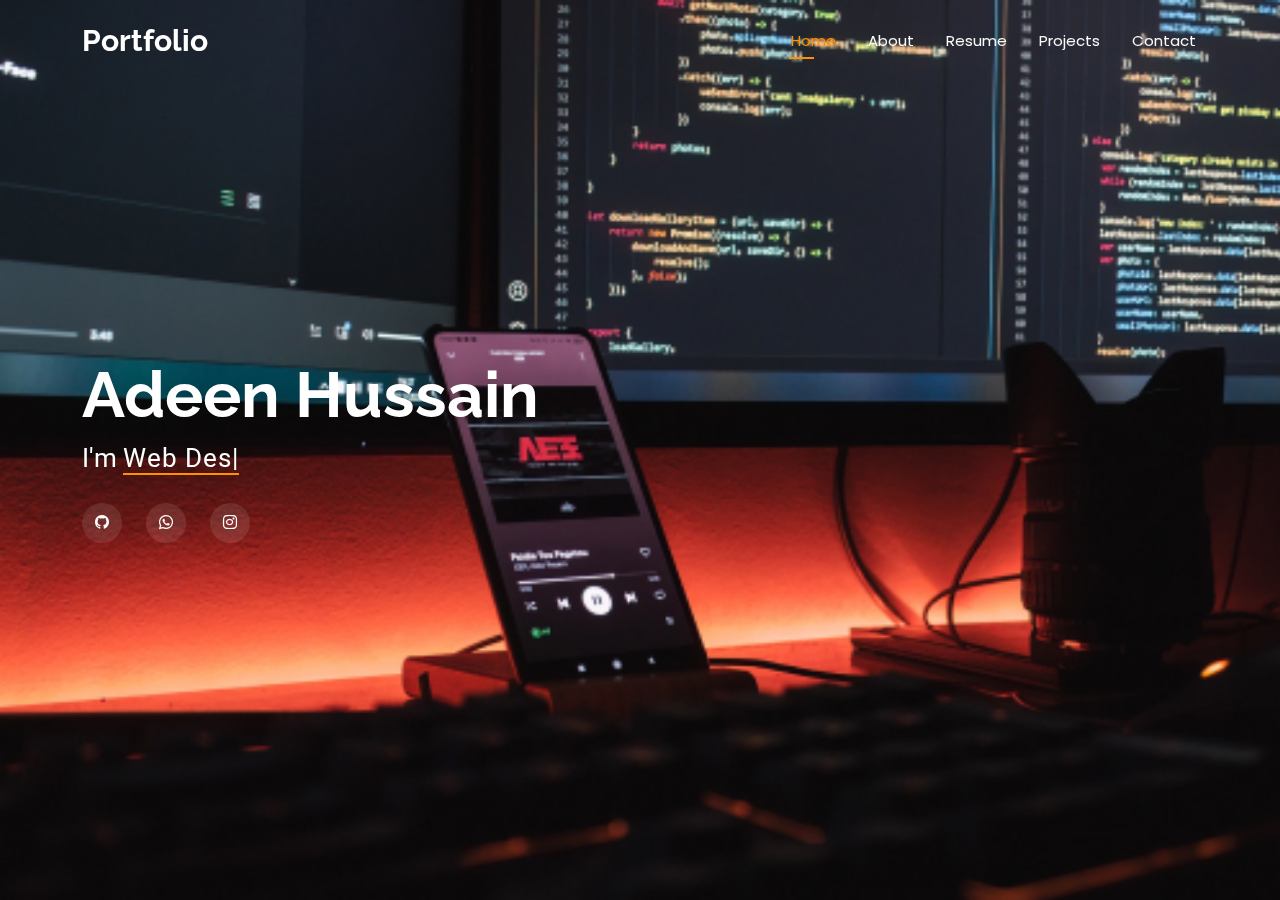
<file: index.html>
<!DOCTYPE html>
<html lang="en">

<head>
  <meta charset="utf-8">
  <meta content="width=device-width, initial-scale=1.0" name="viewport">
  <title>Adeen Hussain</title>
  <meta name="description" content="">
  <meta name="keywords" content="">

  <!-- Favicons -->
  <link href="assets/img/AT.png" rel="icon">
  <link href="assets/img/apple-touch-icon.png" rel="apple-touch-icon">

  <!-- Fonts -->
  <link href="https://fonts.googleapis.com" rel="preconnect">
  <link href="https://fonts.gstatic.com" rel="preconnect" crossorigin>
  <link href="https://fonts.googleapis.com/css2?family=Roboto:ital,wght@0,100;0,300;0,400;0,500;0,700;0,900;1,100;1,300;1,400;1,500;1,700;1,900&family=Poppins:ital,wght@0,100;0,200;0,300;0,400;0,500;0,600;0,700;0,800;0,900;1,100;1,200;1,300;1,400;1,500;1,600;1,700;1,800;1,900&family=Raleway:ital,wght@0,100;0,200;0,300;0,400;0,500;0,600;0,700;0,800;0,900;1,100;1,200;1,300;1,400;1,500;1,600;1,700;1,800;1,900&display=swap" rel="stylesheet">

  <!-- Vendor CSS Files -->
  <link href="assets/vendor/bootstrap/css/bootstrap.min.css" rel="stylesheet">
  <link href="assets/vendor/bootstrap-icons/bootstrap-icons.css" rel="stylesheet">
  <link href="assets/vendor/aos/aos.css" rel="stylesheet">
  <link href="assets/vendor/swiper/swiper-bundle.min.css" rel="stylesheet">
  <link href="assets/vendor/glightbox/css/glightbox.min.css" rel="stylesheet">

  <!-- Main CSS File -->
  <link href="assets/css/main.css" rel="stylesheet">

  <!-- =======================================================
  * Template Name: Personal
  * Template URL: https://bootstrapmade.com/personal-free-resume-bootstrap-template/
  * Updated: Nov 04 2024 with Bootstrap v5.3.3
  * Author: BootstrapMade.com
  * License: https://bootstrapmade.com/license/
  ======================================================== -->
</head>

<body class="index-page">

  <header id="header" class="header d-flex align-items-center fixed-top">
    <div class="container-fluid container-xl position-relative d-flex align-items-center justify-content-between">

      <a href="index.html" class="logo d-flex align-items-center">
        <!-- Uncomment the line below if you also wish to use an image logo -->
        <!-- <img src="assets/img/logo.png" alt=""> -->
        <h1 class="sitename">Portfolio</h1>
      </a>

      <nav id="navmenu" class="navmenu">
        <ul>
          <li><a href="index.html" class="active">Home</a></li>
          <li><a href="about.html">About</a></li>
          <li><a href="resume.html">Resume</a></li>
          <li><a href="portfolio.html">Projects</a></li>
          <li><a href="contact.html">Contact</a></li>
        </ul>
        <i class="mobile-nav-toggle d-xl-none bi bi-list"></i>
      </nav>

    </div>
  </header>

  <main class="main">

    <!-- Hero Section -->
    <section id="hero" class="hero section dark-background">

      <img src="assets/img/bg.jpg" alt="" data-aos="fade-in" style="background-size: cover;">

      <div class="container" data-aos="zoom-out" data-aos-delay="100">
        <h2>Adeen Hussain</h2>
        <p>I'm <span class="typed" data-typed-items="Web Designer, Wordpress Developer, UI/UX Designer">Web Developer</span><span class="typed-cursor typed-cursor--blink"></span></p>
        <div class="social-links">
          <a href="https://github.com/adeen-hussain/"><i class="bi bi-github"></i></a>
          <a href="https://wa.me/03032203142"><i class="bi bi-whatsapp"></i></a>
          <a href="https://www.instagram.com/adeen_hussain_31?igsh=NGExdXc2NGw4MjFj"><i class="bi bi-instagram"></i></a>
        </div>
      </div>

    </section><!-- /Hero Section -->

  </main>

  <!-- <footer id="footer" class="footer dark-background">
    <div class="container">
      <h3 class="sitename">Personal</h3>
      <p>Et aut eum quis fuga eos sunt ipsa nihil. Labore corporis magni eligendi fuga maxime saepe commodi placeat.</p>
      <div class="social-links d-flex justify-content-center">
        <a href=""><i class="bi bi-twitter-x"></i></a>
        <a href=""><i class="bi bi-facebook"></i></a>
        <a href=""><i class="bi bi-instagram"></i></a>
        <a href=""><i class="bi bi-skype"></i></a>
        <a href=""><i class="bi bi-linkedin"></i></a>
      </div>
      <div class="container">
        <div class="copyright">
          <span>Copyright</span> <strong class="px-1 sitename">Personal</strong> <span>All Rights Reserved</span>
        </div>
        <div class="credits">
           All the links in the footer should remain intact. 
          Designed by <a href="https://bootstrapmade.com/">BootstrapMade</a>
        </div>
      </div>
    </div>
  </footer> -->

  <!-- Scroll Top -->
  <a href="#" id="scroll-top" class="scroll-top d-flex align-items-center justify-content-center"><i class="bi bi-arrow-up-short"></i></a>

  <!-- Preloader -->
  <div id="preloader"></div>

  <!-- Vendor JS Files -->
  <script src="assets/vendor/bootstrap/js/bootstrap.bundle.min.js"></script>
  <script src="assets/vendor/php-email-form/validate.js"></script>
  <script src="assets/vendor/aos/aos.js"></script>
  <script src="assets/vendor/typed.js/typed.umd.js"></script>
  <script src="assets/vendor/purecounter/purecounter_vanilla.js"></script>
  <script src="assets/vendor/waypoints/noframework.waypoints.js"></script>
  <script src="assets/vendor/swiper/swiper-bundle.min.js"></script>
  <script src="assets/vendor/glightbox/js/glightbox.min.js"></script>
  <script src="assets/vendor/imagesloaded/imagesloaded.pkgd.min.js"></script>
  <script src="assets/vendor/isotope-layout/isotope.pkgd.min.js"></script>

  <!-- Main JS File -->
  <script src="assets/js/main.js"></script>

</body>

</html>
</file>
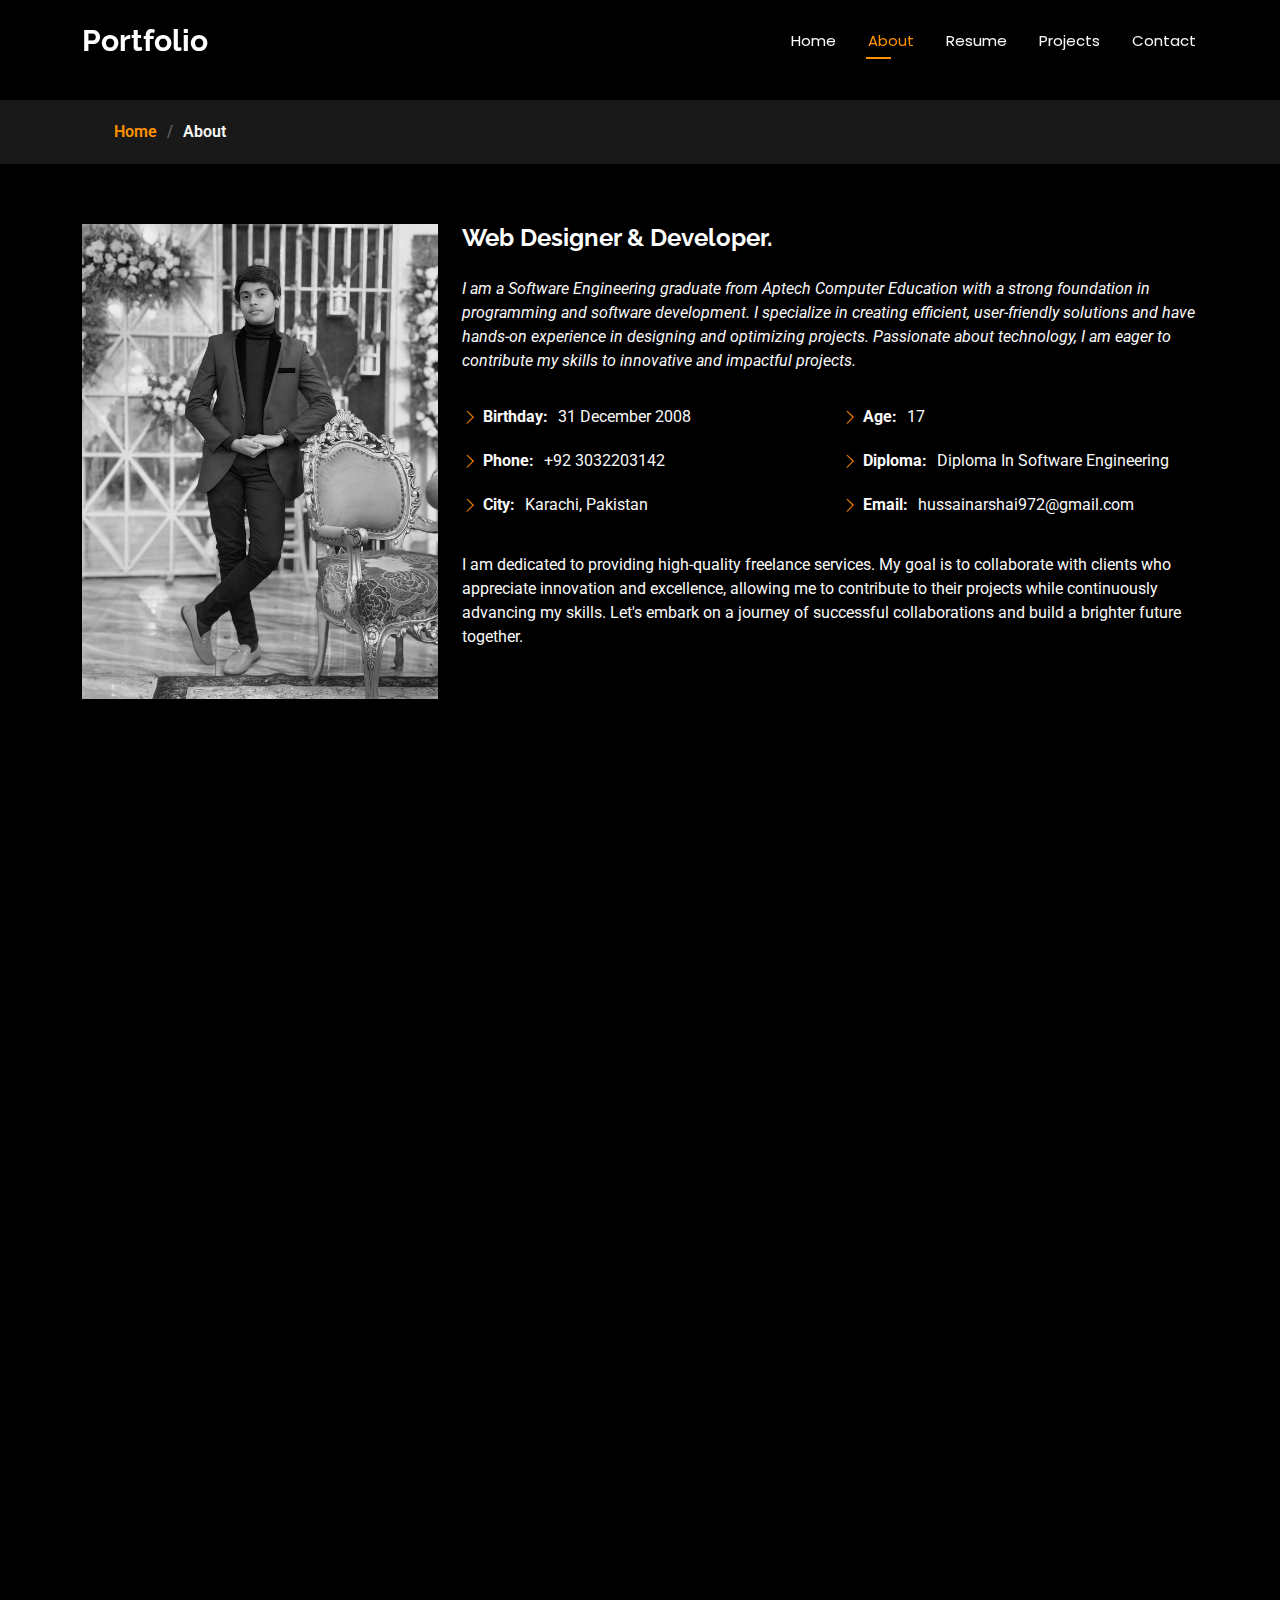
<file: about.html>
<!DOCTYPE html>
<html lang="en">

<head>
  <meta charset="utf-8">
  <meta content="width=device-width, initial-scale=1.0" name="viewport">
  <title>Adeen Hussain</title>

  <meta name="description" content="">
  <meta name="keywords" content="">

  <!-- Favicons -->
  <link href="assets/img/AT.png" rel="icon">
  <link href="assets/img/apple-touch-icon.png" rel="apple-touch-icon">

  <!-- Fonts -->
  <link href="https://fonts.googleapis.com" rel="preconnect">
  <link href="https://fonts.gstatic.com" rel="preconnect" crossorigin>
  <link href="https://fonts.googleapis.com/css2?family=Roboto:ital,wght@0,100;0,300;0,400;0,500;0,700;0,900;1,100;1,300;1,400;1,500;1,700;1,900&family=Poppins:ital,wght@0,100;0,200;0,300;0,400;0,500;0,600;0,700;0,800;0,900;1,100;1,200;1,300;1,400;1,500;1,600;1,700;1,800;1,900&family=Raleway:ital,wght@0,100;0,200;0,300;0,400;0,500;0,600;0,700;0,800;0,900;1,100;1,200;1,300;1,400;1,500;1,600;1,700;1,800;1,900&display=swap" rel="stylesheet">

  <!-- Vendor CSS Files -->
  <link href="assets/vendor/bootstrap/css/bootstrap.min.css" rel="stylesheet">
  <link href="assets/vendor/bootstrap-icons/bootstrap-icons.css" rel="stylesheet">
  <link href="assets/vendor/aos/aos.css" rel="stylesheet">
  <link href="assets/vendor/swiper/swiper-bundle.min.css" rel="stylesheet">
  <link href="assets/vendor/glightbox/css/glightbox.min.css" rel="stylesheet">

  <!-- Main CSS File -->
  <link href="assets/css/main.css" rel="stylesheet">

  <!-- =======================================================
  * Template Name: Personal
  * Template URL: https://bootstrapmade.com/personal-free-resume-bootstrap-template/
  * Updated: Nov 04 2024 with Bootstrap v5.3.3
  * Author: BootstrapMade.com
  * License: https://bootstrapmade.com/license/
  ======================================================== -->
</head>

<body class="about-page">

  <header id="header" class="header d-flex align-items-center fixed-top">
    <div class="container-fluid container-xl position-relative d-flex align-items-center justify-content-between">

      <a href="index.html" class="logo d-flex align-items-center">
        <!-- Uncomment the line below if you also wish to use an image logo -->
        <!-- <img src="assets/img/logo.png" alt=""> -->
        <h1 class="sitename">Portfolio</h1>
      </a>

      <nav id="navmenu" class="navmenu">
        <ul>
          <li><a href="index.html">Home</a></li>
          <li><a href="about.html" class="active">About</a></li>
          <li><a href="resume.html">Resume</a></li>
           
          <li><a href="portfolio.html">Projects</a></li>
          
          <li><a href="contact.html">Contact</a></li>
        </ul>
        <i class="mobile-nav-toggle d-xl-none bi bi-list"></i>
      </nav>

    </div>
  </header>

  <main class="main">

    <!-- Page Title -->
    <div class="page-title" data-aos="fade">
      <div style="height: 100px;"></div>
      <nav class="breadcrumbs">
        <div class="container">
          <ol>
            <li><a href="index.html">Home</a></li>
            <li class="current">About</li>
          </ol>
        </div>
      </nav>
    </div><!-- End Page Title -->

    <!-- About Section -->
    <section id="about" class="about section">

      <div class="container" data-aos="fade-up" data-aos-delay="100">

        <div class="row gy-4 justify-content-center">
          <div class="col-lg-4">
            <img src="1735573008410~2.jpg" class="img-fluid" alt="">
          </div>
          <div class="col-lg-8 content">
            <h2>Web Designer &amp; Developer.</h2>
            <p class="fst-italic py-3">
              I am a Software Engineering graduate from Aptech Computer Education with a strong foundation in programming and software development. I specialize in creating efficient, user-friendly solutions and have hands-on experience in designing and optimizing projects. Passionate about technology, I am eager to contribute my skills to innovative and impactful projects.
            </p>
            <div class="row">
              <div class="col-lg-6">
                <ul>
                  <li><i class="bi bi-chevron-right"></i> <strong>Birthday:</strong> <span>31 December 2008</span></li>
                  <li><i class="bi bi-chevron-right"></i> <strong>Phone:</strong> <span>+92 3032203142</span></li>
                  <li><i class="bi bi-chevron-right"></i> <strong>City:</strong> <span>Karachi, Pakistan</span></li>
                </ul>
              </div>
              <div class="col-lg-6">
                <ul>
                  <li><i class="bi bi-chevron-right"></i> <strong>Age:</strong> <span>17</span></li>
                  <li><i class="bi bi-chevron-right"></i> <strong>Diploma:</strong> <span>Diploma In Software Engineering</span></li>
                  <li><i class="bi bi-chevron-right"></i> <strong>Email:</strong> <span>hussainarshai972@gmail.com</span></li>
                </ul>
              </div>
            </div>
            <p class="py-3">
              I am dedicated to providing high-quality freelance services. My goal is to collaborate with clients who appreciate innovation and excellence, allowing me to contribute to their projects while continuously advancing my skills. Let's embark on a journey of successful collaborations and build a brighter future together.
            </p>
          </div>
        </div>

      </div>

    </section><!-- /About Section -->

    <!-- Stats Section -->
    

    <!-- Skills Section -->
    <section id="skills" class="skills section">

      <!-- Section Title -->
      <div class="container section-title" data-aos="fade-up">
        <h2>Skills</h2>
        <div><span>My</span> <span class="description-title">Skills</span></div>
      </div><!-- End Section Title -->

      <div class="container" data-aos="fade-up" data-aos-delay="100">

        <div class="row skills-content skills-animation">

          <div class="col-lg-6">

            <div class="progress">
              <span class="skill"><span>HTML</span> <i class="val">100%</i></span>
              <div class="progress-bar-wrap">
                <div class="progress-bar" role="progressbar" aria-valuenow="100" aria-valuemin="0" aria-valuemax="100"></div>
              </div>
            </div><!-- End Skills Item -->

            <div class="progress">
              <span class="skill"><span>CSS</span> <i class="val">90%</i></span>
              <div class="progress-bar-wrap">
                <div class="progress-bar" role="progressbar" aria-valuenow="90" aria-valuemin="0" aria-valuemax="100"></div>
              </div>
            </div><!-- End Skills Item -->

            <div class="progress">
              <span class="skill"><span>JavaScript</span> <i class="val">70%</i></span>
              <div class="progress-bar-wrap">
                <div class="progress-bar" role="progressbar" aria-valuenow="70" aria-valuemin="0" aria-valuemax="100"></div>
              </div>
            </div><!-- End Skills Item -->
            <div class="progress">
              <span class="skill"><span>Laravel</span> <i class="val">70%</i></span>
              <div class="progress-bar-wrap">
                <div class="progress-bar" role="progressbar" aria-valuenow="70" aria-valuemin="0" aria-valuemax="100"></div>
              </div>
            </div><!-- End Skills Item -->

          </div>

          <div class="col-lg-6">

            <div class="progress">
              <span class="skill"><span>PHP</span> <i class="val">80%</i></span>
              <div class="progress-bar-wrap">
                <div class="progress-bar" role="progressbar" aria-valuenow="80" aria-valuemin="0" aria-valuemax="100"></div>
              </div>
            </div><!-- End Skills Item -->

            <div class="progress">
              <span class="skill"><span>WordPress/CMS</span> <i class="val">90%</i></span>
              <div class="progress-bar-wrap">
                <div class="progress-bar" role="progressbar" aria-valuenow="90" aria-valuemin="0" aria-valuemax="100"></div>
              </div>
            </div><!-- End Skills Item -->
            <div class="progress">
              <span class="skill"><span>MY SQL</span> <i class="val">65%</i></span>
              <div class="progress-bar-wrap">
                <div class="progress-bar" role="progressbar" aria-valuenow="65" aria-valuemin="0" aria-valuemax="100"></div>
              </div>
            </div><!-- End Skills Item -->

            <div class="progress">
              <span class="skill"><span>Illustrator</span> <i class="val">55%</i></span>
              <div class="progress-bar-wrap">
                <div class="progress-bar" role="progressbar" aria-valuenow="55" aria-valuemin="0" aria-valuemax="100"></div>
              </div>
            </div><!-- End Skills Item -->

          </div>

        </div>

      </div>

    </section><!-- /Skills Section -->

    <!-- Interests Section -->
    <section id="interests" class="interests section">

      <!-- Section Title -->
      <div class="container section-title" data-aos="fade-up">
        <h2>Features</h2>
        <div><span>I'm</span> <span class="description-title">interested in</span></div>
      </div><!-- End Section Title -->

      <div class="container">

        <div class="row gy-4">

          <div class="col-lg-3 col-md-4" data-aos="fade-up" data-aos-delay="100">
            <div class="features-item">
              <i class="bi bi-book" style="color: #ffbb2c;"></i>
              <h3><a href="" class="stretched-link">Eagerness to learn</a></h3>
            </div>
          </div><!-- End Feature Item -->

          <div class="col-lg-3 col-md-4" data-aos="fade-up" data-aos-delay="200">
            <div class="features-item">
              <i class="bi bi-globe-americas" style="color: #5578ff;"></i>
              <h3><a href="" class="stretched-link">Exploring World</a></h3>
            </div>
          </div><!-- End Feature Item -->

          <div class="col-lg-3 col-md-4" data-aos="fade-up" data-aos-delay="300">
            <div class="features-item">
              <i class="bi bi-palette" style="color: #e80368;"></i>
              <h3><a href="" class="stretched-link">Creative</a></h3>
            </div>
          </div><!-- End Feature Item -->

          <div class="col-lg-3 col-md-4" data-aos="fade-up" data-aos-delay="400">
            <div class="features-item">
              <i class="bi bi-file-bar-graph" style="color: #e361ff;"></i>
              <h3><a href="" class="stretched-link">Working on self improvement</a></h3>
            </div>
          </div><!-- End Feature Item -->

          <div class="col-lg-3 col-md-4" data-aos="fade-up" data-aos-delay="500">
            <div class="features-item">
              <i class="bi bi-disc" style="color: #47aeff;"></i>
              <h3><a href="" class="stretched-link">Song listning</a></h3>
            </div>
          </div><!-- End Feature Item -->

          <div class="col-lg-3 col-md-4" data-aos="fade-up" data-aos-delay="600">
            <div class="features-item">
              <i class="bi bi-dribbble" style="color: #ffa76e;"></i>
              <h3><a href="" class="stretched-link">Physical Games</a></h3>
            </div>
          </div><!-- End Feature Item -->

          <div class="col-lg-3 col-md-4" data-aos="fade-up" data-aos-delay="700">
            <div class="features-item">
              <i class="bi bi-wifi" style="color: #11dbcf;"></i>
              <h3><a href="" class="stretched-link">Connect With People</a></h3>
            </div>
          </div><!-- End Feature Item -->

          <div class="col-lg-3 col-md-4" data-aos="fade-up" data-aos-delay="800">
            <div class="features-item">
              <i class="bi bi-code-slash" style="color: #4233ff;"></i>
              <h3><a href="" class="stretched-link">Coding</a></h3>
            </div>
          </div><!-- End Feature Item -->

          

        </div>

      </div>

    </section><!-- /Interests Section -->

    <!-- Testimonials Section -->
    <div style="height: 100px;"></div>

  </main>



  <!-- Scroll Top -->
  <a href="#" id="scroll-top" class="scroll-top d-flex align-items-center justify-content-center"><i class="bi bi-arrow-up-short"></i></a>

  <!-- Preloader -->
  <div id="preloader"></div>

  <!-- Vendor JS Files -->
  <script src="assets/vendor/bootstrap/js/bootstrap.bundle.min.js"></script>
  <script src="assets/vendor/php-email-form/validate.js"></script>
  <script src="assets/vendor/aos/aos.js"></script>
  <script src="assets/vendor/typed.js/typed.umd.js"></script>
  <script src="assets/vendor/purecounter/purecounter_vanilla.js"></script>
  <script src="assets/vendor/waypoints/noframework.waypoints.js"></script>
  <script src="assets/vendor/swiper/swiper-bundle.min.js"></script>
  <script src="assets/vendor/glightbox/js/glightbox.min.js"></script>
  <script src="assets/vendor/imagesloaded/imagesloaded.pkgd.min.js"></script>
  <script src="assets/vendor/isotope-layout/isotope.pkgd.min.js"></script>

  <!-- Main JS File -->
  <script src="assets/js/main.js"></script>

</body>

</html>
</file>
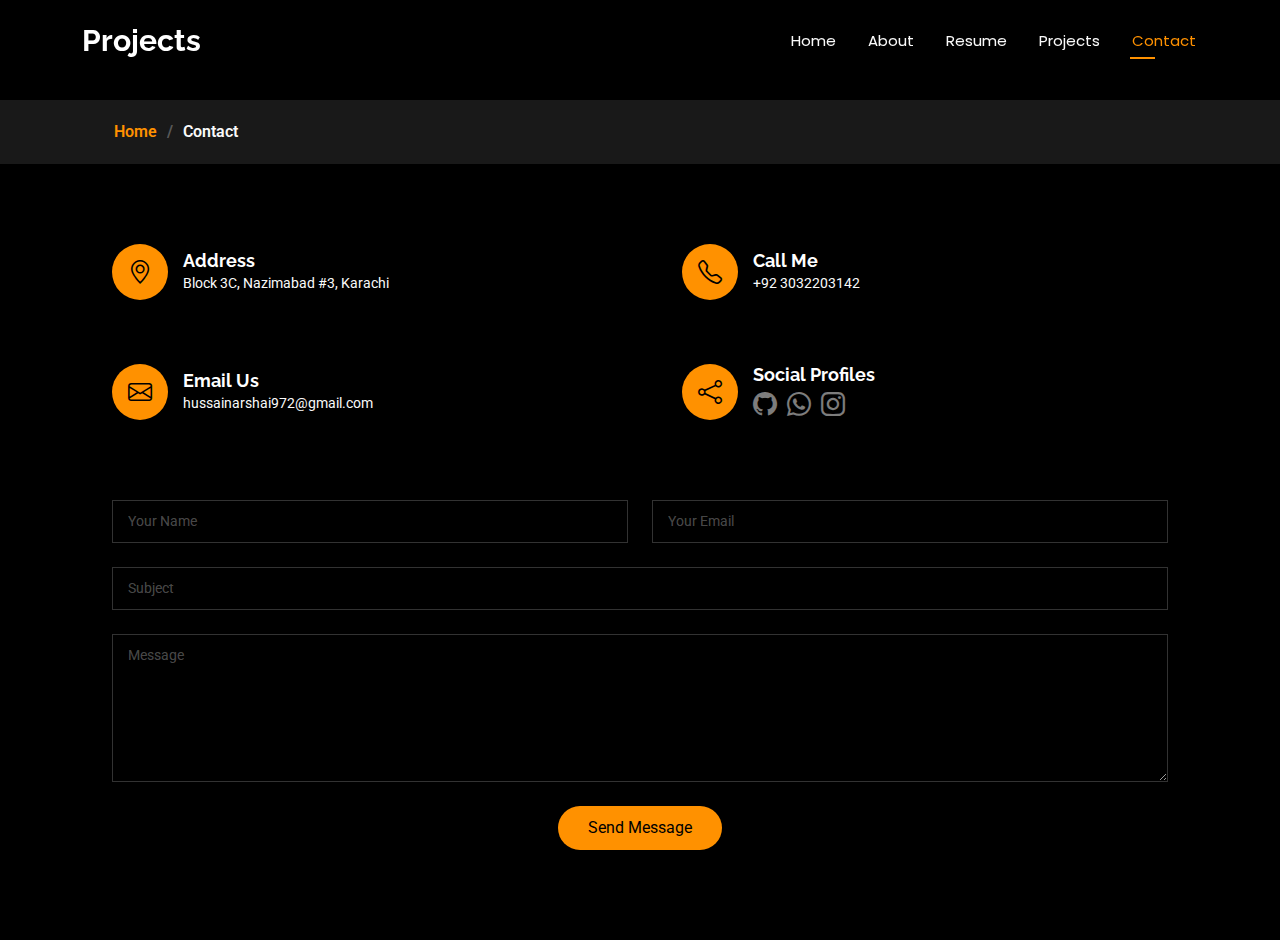
<file: contact.html>
<!DOCTYPE html>
<html lang="en">

<head>
  <meta charset="utf-8">
  <meta content="width=device-width, initial-scale=1.0" name="viewport">
  <title>Adeen Hussain</title>
  <meta name="description" content="">
  <meta name="keywords" content="">

  <!-- Favicons -->
  <link href="assets/img/AT.png" rel="icon">
  <link href="assets/img/apple-touch-icon.png" rel="apple-touch-icon">

  <!-- Fonts -->
  <link href="https://fonts.googleapis.com" rel="preconnect">
  <link href="https://fonts.gstatic.com" rel="preconnect" crossorigin>
  <link href="https://fonts.googleapis.com/css2?family=Roboto:ital,wght@0,100;0,300;0,400;0,500;0,700;0,900;1,100;1,300;1,400;1,500;1,700;1,900&family=Poppins:ital,wght@0,100;0,200;0,300;0,400;0,500;0,600;0,700;0,800;0,900;1,100;1,200;1,300;1,400;1,500;1,600;1,700;1,800;1,900&family=Raleway:ital,wght@0,100;0,200;0,300;0,400;0,500;0,600;0,700;0,800;0,900;1,100;1,200;1,300;1,400;1,500;1,600;1,700;1,800;1,900&display=swap" rel="stylesheet">

  <!-- Vendor CSS Files -->
  <link href="assets/vendor/bootstrap/css/bootstrap.min.css" rel="stylesheet">
  <link href="assets/vendor/bootstrap-icons/bootstrap-icons.css" rel="stylesheet">
  <link href="assets/vendor/aos/aos.css" rel="stylesheet">
  <link href="assets/vendor/swiper/swiper-bundle.min.css" rel="stylesheet">
  <link href="assets/vendor/glightbox/css/glightbox.min.css" rel="stylesheet">

  <!-- Main CSS File -->
  <link href="assets/css/main.css" rel="stylesheet">

  <!-- =======================================================
  * Template Name: Projects
  * Template URL: https://bootstrapmade.com/personal-free-resume-bootstrap-template/
  * Updated: Nov 04 2024 with Bootstrap v5.3.3
  * Author: BootstrapMade.com
  * License: https://bootstrapmade.com/license/
  ======================================================== -->
</head>

<body class="contact-page">

  <header id="header" class="header d-flex align-items-center fixed-top">
    <div class="container-fluid container-xl position-relative d-flex align-items-center justify-content-between">

      <a href="index.html" class="logo d-flex align-items-center">
        <!-- Uncomment the line below if you also wish to use an image logo -->
        <!-- <img src="assets/img/logo.png" alt=""> -->
        <h1 class="sitename">Projects</h1>
      </a>

      <nav id="navmenu" class="navmenu">
        <ul>
          <li><a href="index.html">Home</a></li>
          <li><a href="about.html">About</a></li>
          <li><a href="resume.html">Resume</a></li>
           
          <li><a href="portfolio.html">Projects</a></li>
         
          </li>
          <li><a href="contact.html" class="active">Contact</a></li>
        </ul>
        <i class="mobile-nav-toggle d-xl-none bi bi-list"></i>
      </nav>

    </div>
  </header>

  <main class="main">

    <!-- Page Title -->
    <div class="page-title" data-aos="fade">
      <div style="height: 100px;"></div>
      <nav class="breadcrumbs">
        <div class="container">
          <ol>
            <li><a href="index.html">Home</a></li>
            <li class="current">Contact</li>
          </ol>
        </div>
      </nav>
    </div><!-- End Page Title -->

    <!-- Contact Section -->
    <section id="contact" class="contact section">

      <div class="container" data-aos="fade-up" data-aos-delay="100">

        <div class="row gy-4">

          <div class="col-md-6">
            <div class="info-item d-flex align-items-center" data-aos="fade-up" data-aos-delay="200">
              <i class="icon bi bi-geo-alt flex-shrink-0"></i>
              <div>
                <h3>Address</h3>
                <p>Block 3C, Nazimabad #3, Karachi</p>
              </div>
            </div>
          </div><!-- End Info Item -->

          <div class="col-md-6">
            <div class="info-item d-flex align-items-center" data-aos="fade-up" data-aos-delay="300">
              <i class="icon bi bi-telephone flex-shrink-0"></i>
              <div>
                <h3>Call Me</h3>
                <p>+92 3032203142</p>
              </div>
            </div>
          </div><!-- End Info Item -->

          <div class="col-md-6">
            <div class="info-item d-flex align-items-center" data-aos="fade-up" data-aos-delay="400">
              <i class="icon bi bi-envelope flex-shrink-0"></i>
              <div>
                <h3>Email Us</h3>
                <p>hussainarshai972@gmail.com</p>
              </div>
            </div>
          </div><!-- End Info Item -->

          <div class="col-md-6">
            <div class="info-item d-flex align-items-center" data-aos="fade-up" data-aos-delay="500">
              <i class="icon bi bi-share flex-shrink-0"></i>
              <div>
                <h3>Social Profiles</h3>
                <div class="social-links">
                  <a href="https://github.com/adeen-hussain/"><i class="bi bi-github"></i></a>
                  <a href="https://wa.me/03032203142"><i class="bi bi-whatsapp"></i></a>
                  <a href="https://www.instagram.com/adeen_hussain_31?igsh=NGExdXc2NGw4MjFj"><i class="bi bi-instagram"></i></a>
                </div>
              </div>
            </div>
          </div><!-- End Info Item -->

        </div>

        <form action="forms/contact.php" method="post" class="php-email-form" data-aos="fade-up" data-aos-delay="600">
          <div class="row gy-4">

            <div class="col-md-6">
              <input type="text" name="name" class="form-control" placeholder="Your Name" required="">
            </div>

            <div class="col-md-6 ">
              <input type="email" class="form-control" name="email" placeholder="Your Email" required="">
            </div>

            <div class="col-md-12">
              <input type="text" class="form-control" name="subject" placeholder="Subject" required="">
            </div>

            <div class="col-md-12">
              <textarea class="form-control" name="message" rows="6" placeholder="Message" required=""></textarea>
            </div>

            <div class="col-md-12 text-center">
              <div class="loading">Loading</div>
              <div class="error-message"></div>
              <div class="sent-message">Your message has been sent. Thank you!</div>

              <button type="submit">Send Message</button>
            </div>

          </div>
        </form><!-- End Contact Form -->

      </div>

    </section><!-- /Contact Section -->

  </main>

  

  <!-- Scroll Top -->
  <a href="#" id="scroll-top" class="scroll-top d-flex align-items-center justify-content-center"><i class="bi bi-arrow-up-short"></i></a>

  <!-- Preloader -->
  <div id="preloader"></div>

  <!-- Vendor JS Files -->
  <script src="assets/vendor/bootstrap/js/bootstrap.bundle.min.js"></script>
  <script src="assets/vendor/php-email-form/validate.js"></script>
  <script src="assets/vendor/aos/aos.js"></script>
  <script src="assets/vendor/typed.js/typed.umd.js"></script>
  <script src="assets/vendor/purecounter/purecounter_vanilla.js"></script>
  <script src="assets/vendor/waypoints/noframework.waypoints.js"></script>
  <script src="assets/vendor/swiper/swiper-bundle.min.js"></script>
  <script src="assets/vendor/glightbox/js/glightbox.min.js"></script>
  <script src="assets/vendor/imagesloaded/imagesloaded.pkgd.min.js"></script>
  <script src="assets/vendor/isotope-layout/isotope.pkgd.min.js"></script>

  <!-- Main JS File -->
  <script src="assets/js/main.js"></script>

</body>

</html>
</file>
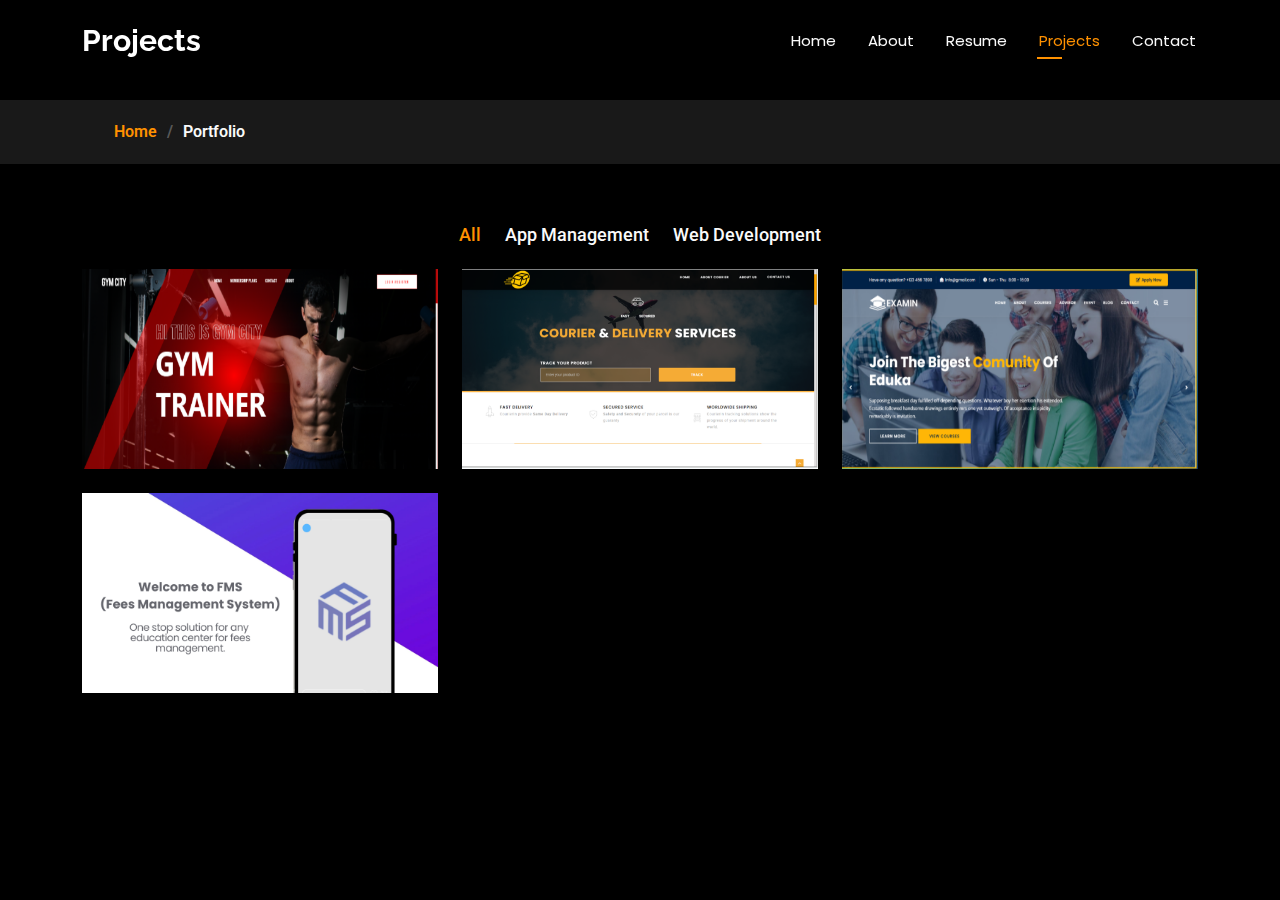
<file: portfolio.html>
<!DOCTYPE html>
<html lang="en">

<head>
  <meta charset="utf-8">
  <meta content="width=device-width, initial-scale=1.0" name="viewport">
  <title>Adeen Hussain</title>

  <meta name="description" content="">
  <meta name="keywords" content="">

  <!-- Favicons -->
  <link href="assets/img/AT.png" rel="icon">
  <link href="assets/img/apple-touch-icon.png" rel="apple-touch-icon">

  <!-- Fonts -->
  <link href="https://fonts.googleapis.com" rel="preconnect">
  <link href="https://fonts.gstatic.com" rel="preconnect" crossorigin>
  <link href="https://fonts.googleapis.com/css2?family=Roboto:ital,wght@0,100;0,300;0,400;0,500;0,700;0,900;1,100;1,300;1,400;1,500;1,700;1,900&family=Poppins:ital,wght@0,100;0,200;0,300;0,400;0,500;0,600;0,700;0,800;0,900;1,100;1,200;1,300;1,400;1,500;1,600;1,700;1,800;1,900&family=Raleway:ital,wght@0,100;0,200;0,300;0,400;0,500;0,600;0,700;0,800;0,900;1,100;1,200;1,300;1,400;1,500;1,600;1,700;1,800;1,900&display=swap" rel="stylesheet">

  <!-- Vendor CSS Files -->
  <link href="assets/vendor/bootstrap/css/bootstrap.min.css" rel="stylesheet">
  <link href="assets/vendor/bootstrap-icons/bootstrap-icons.css" rel="stylesheet">
  <link href="assets/vendor/aos/aos.css" rel="stylesheet">
  <link href="assets/vendor/swiper/swiper-bundle.min.css" rel="stylesheet">
  <link href="assets/vendor/glightbox/css/glightbox.min.css" rel="stylesheet">

  <!-- Main CSS File -->
  <link href="assets/css/main.css" rel="stylesheet">

  <!-- =======================================================
  * Template Name: Personal
  * Template URL: https://bootstrapmade.com/personal-free-resume-bootstrap-template/
  * Updated: Nov 04 2024 with Bootstrap v5.3.3
  * Author: BootstrapMade.com
  * License: https://bootstrapmade.com/license/
  ======================================================== -->
</head>

<body class="portfolio-page">

  <header id="header" class="header d-flex align-items-center fixed-top">
    <div class="container-fluid container-xl position-relative d-flex align-items-center justify-content-between">

      <a href="index.html" class="logo d-flex align-items-center">
        <!-- Uncomment the line below if you also wish to use an image logo -->
        <!-- <img src="assets/img/logo.png" alt=""> -->
        <h1 class="sitename">Projects</h1>
      </a>

      <nav id="navmenu" class="navmenu">
        <ul>
          <li><a href="index.html">Home</a></li>
          <li><a href="about.html">About</a></li>
          <li><a href="resume.html">Resume</a></li>
           
          <li><a href="portfolio.html" class="active">Projects</a></li>
          <li><a href="contact.html">Contact</a></li>
        </ul>
        <i class="mobile-nav-toggle d-xl-none bi bi-list"></i>
      </nav>

    </div>
  </header>

  <main class="main">

    <!-- Page Title -->
    <div class="page-title" data-aos="fade">
      <div style="height: 100px;"></div>
      <nav class="breadcrumbs">
        <div class="container">
          <ol>
            <li><a href="index.html">Home</a></li>
            <li class="current">Portfolio</li>
          </ol>
        </div>
      </nav>
    </div><!-- End Page Title -->

    <!-- Portfolio Section -->
    <section id="portfolio" class="portfolio section">

      <div class="container">

        <div class="isotope-layout" data-default-filter="*" data-layout="masonry" data-sort="original-order">

          <ul class="portfolio-filters isotope-filters" data-aos="fade-up" data-aos-delay="100">
            <li data-filter="*" class="filter-active">All</li>
            <li data-filter=".filter-app">App Management</li>
            <li data-filter=".filter-web">Web Development</li>
          </ul><!-- End Portfolio Filters -->

          <div class="row gy-4 isotope-container" data-aos="fade-up" >
            <div class="col-lg-4 col-md-6 portfolio-item isotope-item filter-web">
            <a href="web1.html" title="More Details" class="details-link">
            <div class="">
              <div class="portfolio-content h-100">
                <img src="assets/img/portfolio/GYM/G1.png" class="img-fluid" style="height: 200PX;">
                <div class="portfolio-info" style="text-align: center;">
                  <h3 style="color: #FF9100; font-size: 35px; font-weight: bold; font-family: 'Times New Roman', Times, serif; margin-top: 55px;">GYM City</h3>
                  <p style="color: #ffff; font-family: 'Times New Roman', Times, serif; margin-bottom: 55px !important; ">Web Development</p>
                </div>
              </div>
            </div>
            </a>
          </div><!-- End Portfolio Item -->

          <div class="row gy-4 isotope-container"  data-aos="fade-up">
            <div class="col-lg-4 col-md-6 portfolio-item isotope-item filter-web">
            <a href="web3.html" title="More Details" class="details-link">
            <div class="">
              <div class="portfolio-content h-100">
                <img src="assets/img/portfolio/courier/C1.PNG" class="img-fluid" alt="" style="height: 200PX;">
                <div class="portfolio-info" style="text-align: center;">
                  <h3 style="color: #FF9100; font-size: 35px; font-weight: bold; font-family: 'Times New Roman', Times, serif; margin-top: 55px;">Courierin</h3>
                  <p style="color: #ffff; font-family: 'Times New Roman', Times, serif; margin-bottom: 55px !important; ">Web Development</p>
                </div>
              </div>
            </div>
            </a>
          </div><!-- End Portfolio Item -->

          <div class="row gy-4 isotope-container"  >
            <div class="col-lg-4 col-md-6 portfolio-item isotope-item filter-web">
            <a href="web2.html" title="More Details" class="details-link">
            <div class="">
              <div class="portfolio-content h-100">
                <img src="assets/img/portfolio/examin/E1.PNG" class="img-fluid" alt="" style="height: 200PX;">
                <div class="portfolio-info" style="text-align: center;">
                  <h3 style="color: #FF9100; font-size: 35px; font-weight: bold; font-family: 'Times New Roman', Times, serif; margin-top: 55px;">Examin</h3>
                  <p style="color: #ffff; font-family: 'Times New Roman', Times, serif; margin-bottom: 55px !important; ">Web Development</p>
                </div>
              </div>
            </div>
            </a>
          </div><!-- End Portfolio Item -->

          <div class="row gy-4 isotope-container"  >
            <div class="col-lg-4 col-md-6 portfolio-item isotope-item filter-app">
            <a href="web4.html" title="More Details" class="details-link">
            <div class="">
              <div class="portfolio-content h-100">
                <img src="assets/img/portfolio/Welcome to FMS.png" class="img-fluid" alt="" style="height: 200PX;">
                <div class="portfolio-info" style="text-align: center;">
                  <h3 style="color: #FF9100; font-size: 35px; font-weight: bold; font-family: 'Times New Roman', Times, serif; margin-top: 55px;">FMS</h3>
                  <p style="color: #ffff; font-family: 'Times New Roman', Times, serif; margin-bottom: 55px !important; ">APP Development</p>
                </div>
              </div>
            </div>
            </a>
          </div><!-- End Portfolio Item -->
          </div><!-- End Portfolio Container -->

        </div>

      </div>

    </section><!-- /Portfolio Section -->

  </main>

   

  <!-- Scroll Top -->
  <a href="#" id="scroll-top" class="scroll-top d-flex align-items-center justify-content-center"><i class="bi bi-arrow-up-short"></i></a>

  <!-- Preloader -->
  <div id="preloader"></div>

  <!-- Vendor JS Files -->
  <script src="assets/vendor/bootstrap/js/bootstrap.bundle.min.js"></script>
  <script src="assets/vendor/php-email-form/validate.js"></script>
  <script src="assets/vendor/aos/aos.js"></script>
  <script src="assets/vendor/typed.js/typed.umd.js"></script>
  <script src="assets/vendor/purecounter/purecounter_vanilla.js"></script>
  <script src="assets/vendor/waypoints/noframework.waypoints.js"></script>
  <script src="assets/vendor/swiper/swiper-bundle.min.js"></script>
  <script src="assets/vendor/glightbox/js/glightbox.min.js"></script>
  <script src="assets/vendor/imagesloaded/imagesloaded.pkgd.min.js"></script>
  <script src="assets/vendor/isotope-layout/isotope.pkgd.min.js"></script>

  <!-- Main JS File -->
  <script src="assets/js/main.js"></script>

</body>

</html>
</file>
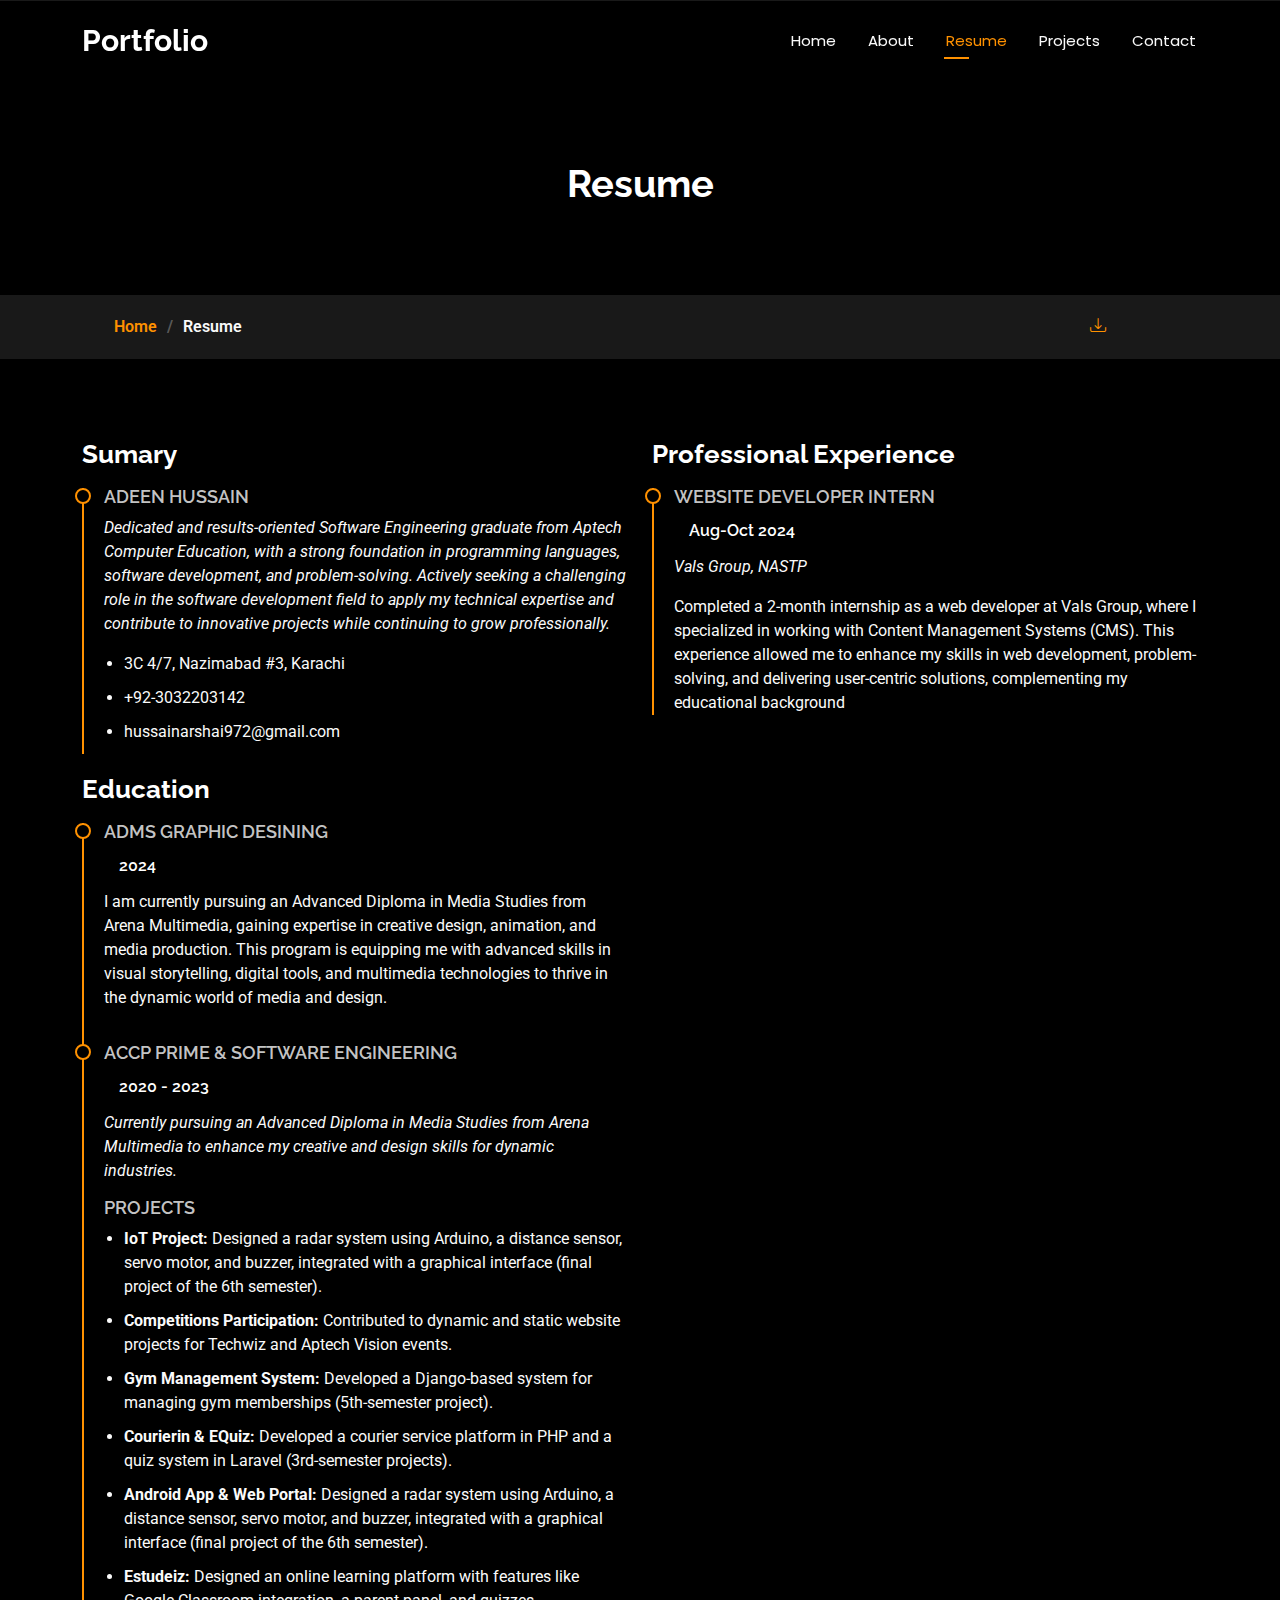
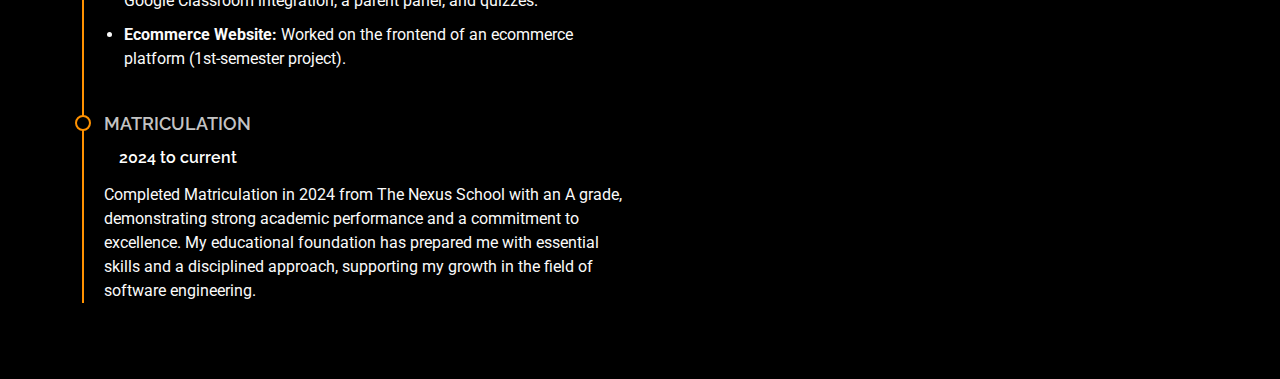
<file: resume.html>
<!DOCTYPE html>
<html lang="en">

<head>
  <meta charset="utf-8">
  <meta content="width=device-width, initial-scale=1.0" name="viewport">
   <title>Adeen Hussain</title>
  <meta name="description" content="">
  <meta name="keywords" content="">

  <!-- Favicons -->
  <link href="assets/img/AT.png" rel="icon">
  <link href="assets/img/apple-touch-icon.png" rel="apple-touch-icon">

  <!-- Fonts -->
  <link href="https://fonts.googleapis.com" rel="preconnect">
  <link href="https://fonts.gstatic.com" rel="preconnect" crossorigin>
  <link href="https://fonts.googleapis.com/css2?family=Roboto:ital,wght@0,100;0,300;0,400;0,500;0,700;0,900;1,100;1,300;1,400;1,500;1,700;1,900&family=Poppins:ital,wght@0,100;0,200;0,300;0,400;0,500;0,600;0,700;0,800;0,900;1,100;1,200;1,300;1,400;1,500;1,600;1,700;1,800;1,900&family=Raleway:ital,wght@0,100;0,200;0,300;0,400;0,500;0,600;0,700;0,800;0,900;1,100;1,200;1,300;1,400;1,500;1,600;1,700;1,800;1,900&display=swap" rel="stylesheet">

  <!-- Vendor CSS Files -->
  <link href="assets/vendor/bootstrap/css/bootstrap.min.css" rel="stylesheet">
  <link href="assets/vendor/bootstrap-icons/bootstrap-icons.css" rel="stylesheet">
  <link href="assets/vendor/aos/aos.css" rel="stylesheet">
  <link href="assets/vendor/swiper/swiper-bundle.min.css" rel="stylesheet">
  <link href="assets/vendor/glightbox/css/glightbox.min.css" rel="stylesheet">

  <!-- Main CSS File -->
  <link href="assets/css/main.css" rel="stylesheet">

  <!-- =======================================================
  * Template Name: Personal
  * Template URL: https://bootstrapmade.com/personal-free-resume-bootstrap-template/
  * Updated: Nov 04 2024 with Bootstrap v5.3.3
  * Author: BootstrapMade.com
  * License: https://bootstrapmade.com/license/
  ======================================================== -->
</head>

<body class="resume-page">

  <header id="header" class="header d-flex align-items-center fixed-top">
    <div class="container-fluid container-xl position-relative d-flex align-items-center justify-content-between">

      <a href="index.html" class="logo d-flex align-items-center">
        <!-- Uncomment the line below if you also wish to use an image logo -->
        <!-- <img src="assets/img/logo.png" alt=""> -->
        <h1 class="sitename">Portfolio</h1>
      </a>

      <nav id="navmenu" class="navmenu">
        <ul>
          <li><a href="index.html">Home</a></li>
          <li><a href="about.html">About</a></li>
          <li><a href="resume.html" class="active">Resume</a></li>
           
          <li><a href="portfolio.html">Projects</a></li>
          
          <li><a href="contact.html">Contact</a></li>
        </ul>
        <i class="mobile-nav-toggle d-xl-none bi bi-list"></i>
      </nav>

    </div>
  </header>

  <main class="main">

    <!-- Page Title -->
    <div class="page-title" data-aos="fade">
      <div class="heading">
        <div class="container">
          <div class="row d-flex justify-content-center text-center">
            <div class="col-lg-8">
              <h1>Resume</h1>
            </div>
          </div>
        </div>
      </div>
      <nav class="breadcrumbs">
        <div class="container">
          <ol>
            <li><a href="index.html">Home</a></li>
            <li class="current">Resume</li>
            <a  style="margin-left: 90%; margin-top: -25px; width: 100px;" href="CV.pdf"><b><i width= "100px !important" class="bi bi-download"></i></b></a>
          </ol>
        </div>
      </nav>
    </div><!-- End Page Title -->

    <!-- Resume Section -->
    <section id="resume" class="resume section">

      <div class="container">

        <div class="row">

          <div class="col-lg-6" data-aos="fade-up" data-aos-delay="100">
            <h3 class="resume-title">Sumary</h3>

            <div class="resume-item pb-0">
              <h4>Adeen Hussain</h4>
              <p><em>Dedicated and results-oriented Software Engineering graduate from Aptech Computer Education, with a strong foundation in programming languages, software development, and problem-solving. Actively seeking a challenging role in the software development field to apply my technical expertise and contribute to innovative projects while continuing to grow professionally.</em></p>
              <ul>
                <li>3C 4/7, Nazimabad #3, Karachi</li>
                <li>+92-3032203142</li>
                <li>hussainarshai972@gmail.com</li>
              </ul>
            </div><!-- Edn Resume Item -->

            <h3 class="resume-title">Education</h3>
            

            <div class="resume-item">
              <h4>ADMS Graphic Desining</h4>
              <h5>2024</h5>
              <p>I am currently pursuing an Advanced Diploma in Media Studies from Arena Multimedia, gaining expertise in creative design, animation, and media production. This program is equipping me with advanced skills in visual storytelling, digital tools, and multimedia technologies to thrive in the dynamic world of media and design.</p>
            </div><!-- Edn Resume Item -->

            <div class="resume-item">
              <h4>ACCP Prime &amp; Software Engineering</h4>
              <h5>2020 - 2023</h5>
              <p><em> Currently pursuing an Advanced Diploma in Media Studies from Arena Multimedia to enhance my creative and design skills for dynamic industries.</em></p>
              <h4>Projects</h4>
              <ul>
                <li><b>IoT Project:</b> Designed a radar system using Arduino, a distance sensor, servo motor, and buzzer, integrated with a graphical interface (final project of the 6th semester).</li>
                <li><b>Competitions Participation:</b> Contributed to dynamic and static website projects for Techwiz and Aptech Vision events.</li>
                <li><b>Gym Management System:</b> Developed a Django-based system for managing gym memberships (5th-semester project).</li>
                <li><b>Courierin & EQuiz:</b> Developed a courier service platform in PHP and a quiz system in Laravel (3rd-semester projects).</li>
                <li><b>Android App & Web Portal:</b> Designed a radar system using Arduino, a distance sensor, servo motor, and buzzer, integrated with a graphical interface (final project of the 6th semester).</li>
                <li><b>Estudeiz:</b> Designed an online learning platform with features like Google Classroom integration, a parent panel, and quizzes.</li>
                <li><b>Ecommerce Website:</b> Worked on the frontend of an ecommerce platform (1st-semester project).</li>
              </ul>
            </div><!-- Edn Resume Item -->
            <div class="resume-item">
              <h4>Matriculation</h4>
              <h5>2024 to current</h5>
              <p>Completed Matriculation in 2024 from The Nexus School with an A grade, demonstrating strong academic performance and a commitment to excellence. My educational foundation has prepared me with essential skills and a disciplined approach, supporting my growth in the field of software engineering.</p>
            </div><!-- Edn Resume Item -->

          </div>

          <div class="col-lg-6" data-aos="fade-up" data-aos-delay="200">
            <h3 class="resume-title">Professional Experience</h3>
            <div class="resume-item">
              <h4>Website Developer Intern</h4>
              <h5>Aug-Oct 2024</h5>
              <p><em>Vals Group, NASTP</em></p>

              <p>Completed a 2-month internship as a web developer at Vals Group, where I specialized in working with Content Management Systems (CMS). This experience allowed me to enhance my skills in web development, problem-solving, and delivering user-centric solutions, complementing my educational background</p>

            </div><!-- Edn Resume Item -->

          </div>

        </div>

      </div>

    </section><!-- /Resume Section -->

  </main>

  

  <!-- Scroll Top -->
  <a href="#" id="scroll-top" class="scroll-top d-flex align-items-center justify-content-center"><i class="bi bi-arrow-up-short"></i></a>

  <!-- Preloader -->
  <div id="preloader"></div>

  <!-- Vendor JS Files -->
  <script src="assets/vendor/bootstrap/js/bootstrap.bundle.min.js"></script>
  <script src="assets/vendor/php-email-form/validate.js"></script>
  <script src="assets/vendor/aos/aos.js"></script>
  <script src="assets/vendor/typed.js/typed.umd.js"></script>
  <script src="assets/vendor/purecounter/purecounter_vanilla.js"></script>
  <script src="assets/vendor/waypoints/noframework.waypoints.js"></script>
  <script src="assets/vendor/swiper/swiper-bundle.min.js"></script>
  <script src="assets/vendor/glightbox/js/glightbox.min.js"></script>
  <script src="assets/vendor/imagesloaded/imagesloaded.pkgd.min.js"></script>
  <script src="assets/vendor/isotope-layout/isotope.pkgd.min.js"></script>

  <!-- Main JS File -->
  <script src="assets/js/main.js"></script>

</body>

</html>
</file>
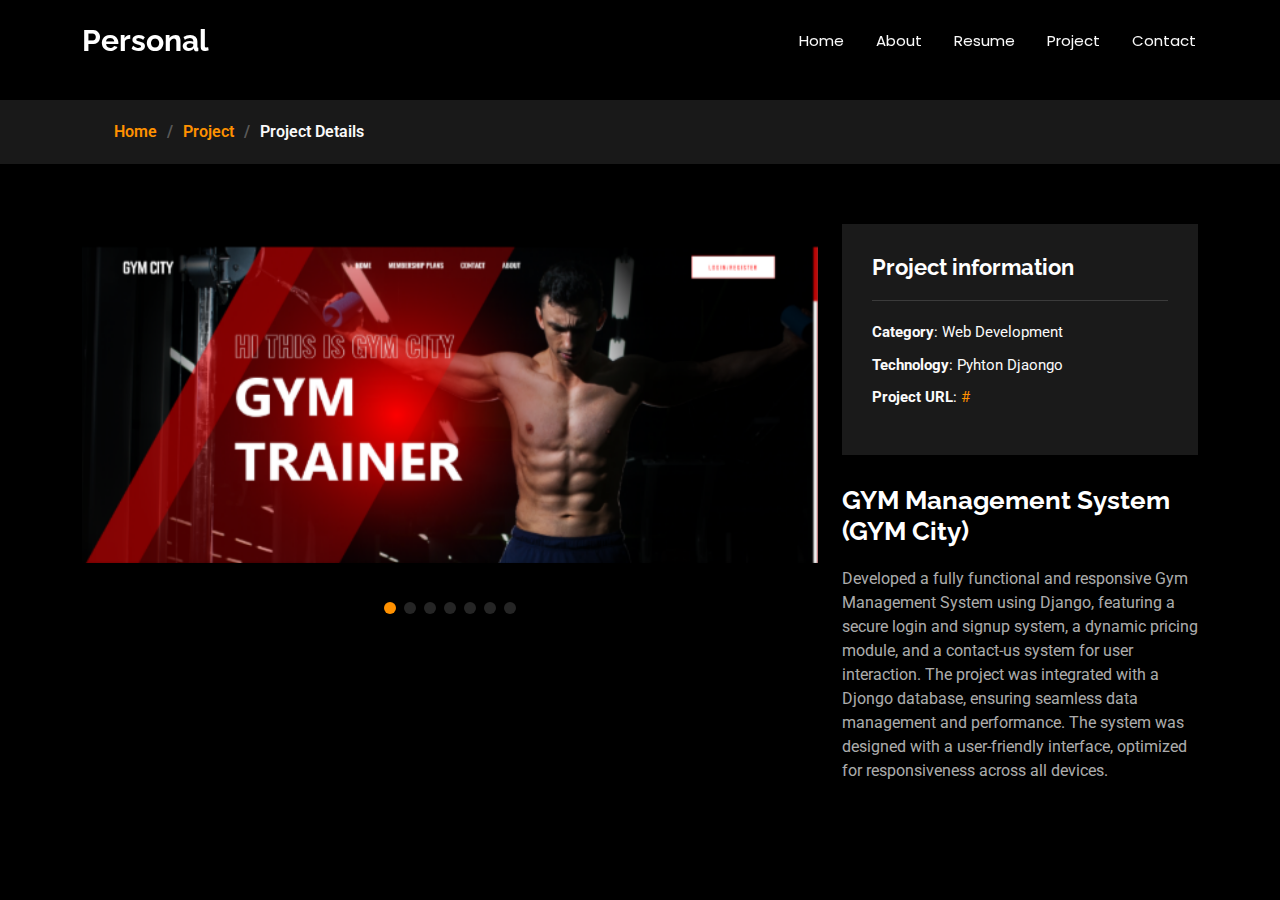
<file: web1.html>
<!DOCTYPE html>
<html lang="en">

<head>
  <meta charset="utf-8">
  <meta content="width=device-width, initial-scale=1.0" name="viewport">
  <title>Adeen Hussain</title>

  <meta name="description" content="">
  <meta name="keywords" content="">

  <!-- Favicons -->
  <link href="assets/img/AT.png" rel="icon">
  <link href="assets/img/apple-touch-icon.png" rel="apple-touch-icon">

  <!-- Fonts -->
  <link href="https://fonts.googleapis.com" rel="preconnect">
  <link href="https://fonts.gstatic.com" rel="preconnect" crossorigin>
  <link href="https://fonts.googleapis.com/css2?family=Roboto:ital,wght@0,100;0,300;0,400;0,500;0,700;0,900;1,100;1,300;1,400;1,500;1,700;1,900&family=Poppins:ital,wght@0,100;0,200;0,300;0,400;0,500;0,600;0,700;0,800;0,900;1,100;1,200;1,300;1,400;1,500;1,600;1,700;1,800;1,900&family=Raleway:ital,wght@0,100;0,200;0,300;0,400;0,500;0,600;0,700;0,800;0,900;1,100;1,200;1,300;1,400;1,500;1,600;1,700;1,800;1,900&display=swap" rel="stylesheet">

  <!-- Vendor CSS Files -->
  <link href="assets/vendor/bootstrap/css/bootstrap.min.css" rel="stylesheet">
  <link href="assets/vendor/bootstrap-icons/bootstrap-icons.css" rel="stylesheet">
  <link href="assets/vendor/aos/aos.css" rel="stylesheet">
  <link href="assets/vendor/swiper/swiper-bundle.min.css" rel="stylesheet">
  <link href="assets/vendor/glightbox/css/glightbox.min.css" rel="stylesheet">

  <!-- Main CSS File -->
  <link href="assets/css/main.css" rel="stylesheet">

  <!-- =======================================================
  * Template Name: Personal
  * Template URL: https://bootstrapmade.com/personal-free-resume-bootstrap-template/
  * Updated: Nov 04 2024 with Bootstrap v5.3.3
  * Author: BootstrapMade.com
  * License: https://bootstrapmade.com/license/
  ======================================================== -->
</head>

<body class="portfolio-details-page">

  <header id="header" class="header d-flex align-items-center fixed-top">
    <div class="container-fluid container-xl position-relative d-flex align-items-center justify-content-between">

      <a href="index.html" class="logo d-flex align-items-center">
        <!-- Uncomment the line below if you also wish to use an image logo -->
        <!-- <img src="assets/img/logo.png" alt=""> -->
        <h1 class="sitename">Personal</h1>
      </a>

      <nav id="navmenu" class="navmenu">
        <ul>
          <li><a href="index.html">Home</a></li>
          <li><a href="about.html">About</a></li>
          <li><a href="resume.html">Resume</a></li>
          <li><a href="portfolio.html">Project</a></li>
          <li><a href="contact.html">Contact</a></li>
        </ul>
        <i class="mobile-nav-toggle d-xl-none bi bi-list"></i>
      </nav>

    </div>
  </header>

  <main class="main">

        <!-- Page Title -->
        <div class="page-title" data-aos="fade">
          <div style="height: 100px;"></div>
          <nav class="breadcrumbs">
            <div class="container">
              <ol>
                <li><a href="index.html">Home</a></li>
                <li><a href="portfolio.html">Project</a></li>
                <li class="current">Project Details</li>
              </ol>
            </div>
          </nav>
        </div><!-- End Page Title -->

    <!-- Portfolio Details Section -->
    <section id="portfolio-details" class="portfolio-details section">

      <div class="container" data-aos="fade-up" data-aos-delay="100">

        <div class="row gy-4">

          <div class="col-lg-8">
            <div class="portfolio-details-slider swiper init-swiper">

              <script type="application/json" class="swiper-config">
                {
                  "loop": true,
                  "speed": 600,
                  "autoplay": {
                    "delay": 5000
                  },
                  "slidesPerView": "auto",
                  "pagination": {
                    "el": ".swiper-pagination",
                    "type": "bullets",
                    "clickable": true
                  }
                }
              </script>

              <div class="swiper-wrapper align-items-center">

                <div class="swiper-slide">
                  <img src="assets/img/portfolio/GYM/G1.png" alt="">
                </div>

                <div class="swiper-slide">
                  <img src="assets/img/portfolio/GYM/G2.png" alt="">
                </div>

                <div class="swiper-slide">
                  <img src="assets/img/portfolio/GYM/G3.png" alt="">
                </div>

                <div class="swiper-slide">
                  <img src="assets/img/portfolio/GYM/G4.png" alt="">
                </div>

                <div class="swiper-slide">
                  <img src="assets/img/portfolio/GYM/G5.png" alt="">
                </div>

                <div class="swiper-slide">
                  <img src="assets/img/portfolio/GYM/G6.png" alt="">
                </div>

                <div class="swiper-slide">
                  <img src="assets/img/portfolio/GYM/G7.png" alt="">
                </div>

              </div>
              <div class="swiper-pagination"></div>
            </div>
          </div>

          <div class="col-lg-4">
            <div class="portfolio-info" data-aos="fade-up" data-aos-delay="200">
              <h3>Project information</h3>
              <ul>
                <li><strong>Category</strong>: Web Development</li>
                <li><strong>Technology</strong>: Pyhton Djaongo</li>
                <li><strong>Project URL</strong>: <a href="#">#</a></li>
              </ul>
            </div>
            <div class="portfolio-description" data-aos="fade-up" data-aos-delay="300">
              <h2>GYM Management System (GYM City)</h2>
              <p>
                Developed a fully functional and responsive Gym Management System using Django, featuring a secure login and signup system, a dynamic pricing module, and a contact-us system for user interaction. The project was integrated with a Djongo database, ensuring seamless data management and performance. The system was designed with a user-friendly interface, optimized for responsiveness across all devices.
              </p>
            </div>
          </div>

        </div>

      </div>

    </section><!-- /Portfolio Details Section -->

  </main>



  <!-- Scroll Top -->
  <a href="#" id="scroll-top" class="scroll-top d-flex align-items-center justify-content-center"><i class="bi bi-arrow-up-short"></i></a>

  <!-- Preloader -->
  <div id="preloader"></div>

  <!-- Vendor JS Files -->
  <script src="assets/vendor/bootstrap/js/bootstrap.bundle.min.js"></script>
  <script src="assets/vendor/php-email-form/validate.js"></script>
  <script src="assets/vendor/aos/aos.js"></script>
  <script src="assets/vendor/typed.js/typed.umd.js"></script>
  <script src="assets/vendor/purecounter/purecounter_vanilla.js"></script>
  <script src="assets/vendor/waypoints/noframework.waypoints.js"></script>
  <script src="assets/vendor/swiper/swiper-bundle.min.js"></script>
  <script src="assets/vendor/glightbox/js/glightbox.min.js"></script>
  <script src="assets/vendor/imagesloaded/imagesloaded.pkgd.min.js"></script>
  <script src="assets/vendor/isotope-layout/isotope.pkgd.min.js"></script>

  <!-- Main JS File -->
  <script src="assets/js/main.js"></script>

</body>

</html>
</file>
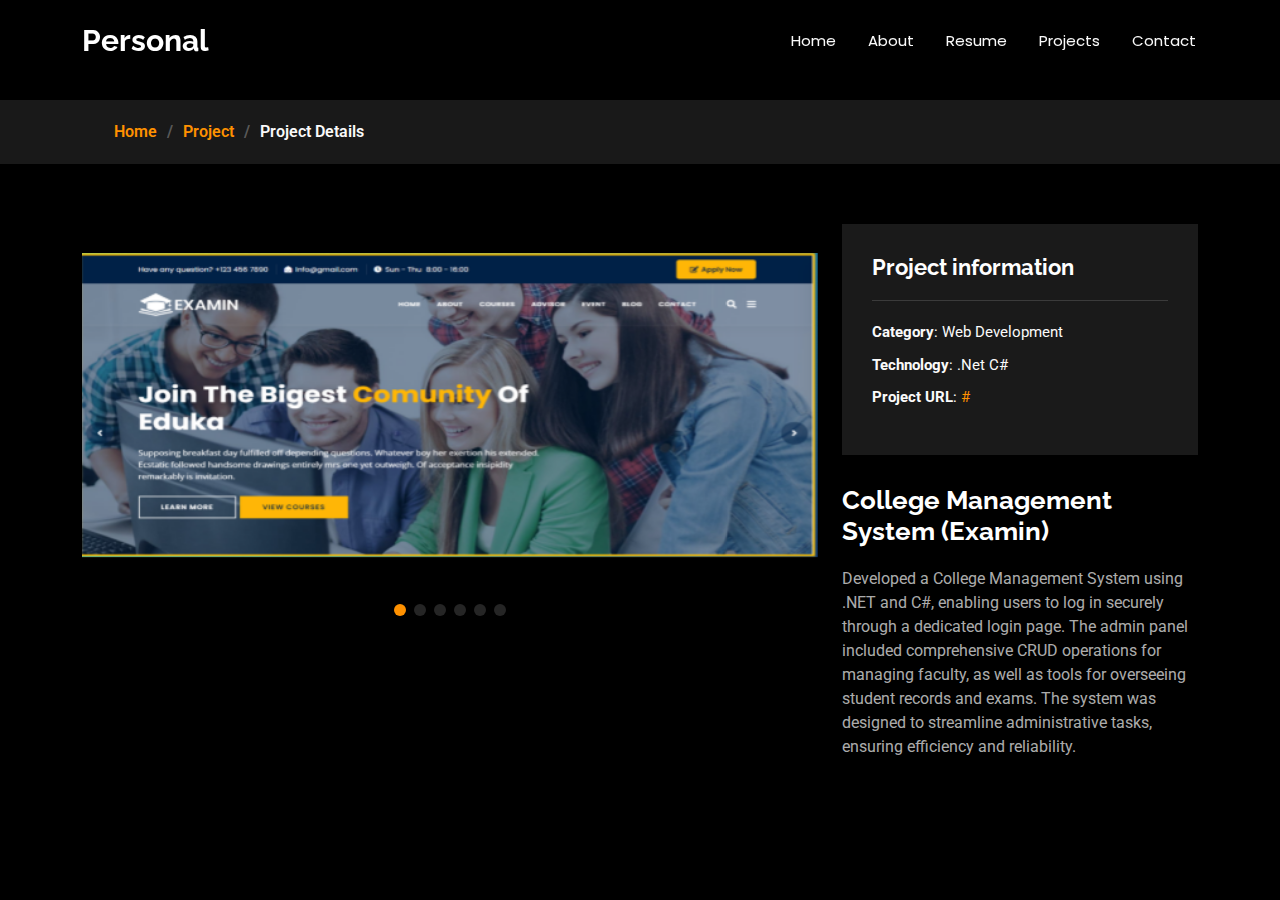
<file: web2.html>
<!DOCTYPE html>
<html lang="en">

<head>
  <meta charset="utf-8">
  <meta content="width=device-width, initial-scale=1.0" name="viewport">
  <title>Adeen Hussain</title>

  <meta name="description" content="">
  <meta name="keywords" content="">

  <!-- Favicons -->
  <link href="assets/img/AT.png" rel="icon">
  <link href="assets/img/apple-touch-icon.png" rel="apple-touch-icon">

  <!-- Fonts -->
  <link href="https://fonts.googleapis.com" rel="preconnect">
  <link href="https://fonts.gstatic.com" rel="preconnect" crossorigin>
  <link href="https://fonts.googleapis.com/css2?family=Roboto:ital,wght@0,100;0,300;0,400;0,500;0,700;0,900;1,100;1,300;1,400;1,500;1,700;1,900&family=Poppins:ital,wght@0,100;0,200;0,300;0,400;0,500;0,600;0,700;0,800;0,900;1,100;1,200;1,300;1,400;1,500;1,600;1,700;1,800;1,900&family=Raleway:ital,wght@0,100;0,200;0,300;0,400;0,500;0,600;0,700;0,800;0,900;1,100;1,200;1,300;1,400;1,500;1,600;1,700;1,800;1,900&display=swap" rel="stylesheet">

  <!-- Vendor CSS Files -->
  <link href="assets/vendor/bootstrap/css/bootstrap.min.css" rel="stylesheet">
  <link href="assets/vendor/bootstrap-icons/bootstrap-icons.css" rel="stylesheet">
  <link href="assets/vendor/aos/aos.css" rel="stylesheet">
  <link href="assets/vendor/swiper/swiper-bundle.min.css" rel="stylesheet">
  <link href="assets/vendor/glightbox/css/glightbox.min.css" rel="stylesheet">

  <!-- Main CSS File -->
  <link href="assets/css/main.css" rel="stylesheet">

  <!-- =======================================================
  * Template Name: Personal
  * Template URL: https://bootstrapmade.com/personal-free-resume-bootstrap-template/
  * Updated: Nov 04 2024 with Bootstrap v5.3.3
  * Author: BootstrapMade.com
  * License: https://bootstrapmade.com/license/
  ======================================================== -->
</head>

<body class="portfolio-details-page">

  <header id="header" class="header d-flex align-items-center fixed-top">
    <div class="container-fluid container-xl position-relative d-flex align-items-center justify-content-between">

      <a href="index.html" class="logo d-flex align-items-center">
        <!-- Uncomment the line below if you also wish to use an image logo -->
        <!-- <img src="assets/img/logo.png" alt=""> -->
        <h1 class="sitename">Personal</h1>
      </a>

      <nav id="navmenu" class="navmenu">
        <ul>
          <li><a href="index.html">Home</a></li>
          <li><a href="about.html">About</a></li>
          <li><a href="resume.html">Resume</a></li>
           
          <li><a href="portfolio.html">Projects</a></li>
          <li><a href="contact.html">Contact</a></li>
        </ul>
        <i class="mobile-nav-toggle d-xl-none bi bi-list"></i>
      </nav>

    </div>
  </header>

  <main class="main">

        <!-- Page Title -->
        <div class="page-title" data-aos="fade">
          <div style="height: 100px;"></div>
          <nav class="breadcrumbs">
            <div class="container">
              <ol>
                <li><a href="index.html">Home</a></li>
                <li><a href="portfolio.html">Project</a></li>
                <li class="current">Project Details</li>
              </ol>
            </div>
          </nav>
        </div><!-- End Page Title -->

    <!-- Portfolio Details Section -->
    <section id="portfolio-details" class="portfolio-details section">

      <div class="container" data-aos="fade-up" data-aos-delay="100">

        <div class="row gy-4">

          <div class="col-lg-8">
            <div class="portfolio-details-slider swiper init-swiper">

              <script type="application/json" class="swiper-config">
                {
                  "loop": true,
                  "speed": 500,
                  "autoplay": {
                    "delay": 2000
                  },
                  "slidesPerView": "auto",
                  "pagination": {
                    "el": ".swiper-pagination",
                    "type": "bullets",
                    "clickable": true
                  }
                }
              </script>

              <div class="swiper-wrapper align-items-center">

                <div class="swiper-slide">
                  <img src="assets/img/portfolio/examin/E1.PNG" alt="">
                </div>

                <div class="swiper-slide">
                  <img src="assets/img/portfolio/examin/E2.PNG" alt="">
                </div>

                <div class="swiper-slide">
                  <img src="assets/img/portfolio/examin/E3.PNG" alt="">
                </div>

                <div class="swiper-slide">
                  <img src="assets/img/portfolio/examin/E4.PNG" alt="">
                </div>

                <div class="swiper-slide">
                  <img src="assets/img/portfolio/examin/E5.PNG" alt="">
                </div>

                <div class="swiper-slide">
                  <img src="assets/img/portfolio/examin/E6.PNG" alt="">
                </div>


              </div>
              <div class="swiper-pagination"></div>
            </div>
          </div>

          <div class="col-lg-4">
            <div class="portfolio-info" data-aos="fade-up" data-aos-delay="200">
              <h3>Project information</h3>
              <ul>
                <li><strong>Category</strong>: Web Development</li>
                <li><strong>Technology</strong>: .Net C#</li>
                <li><strong>Project URL</strong>: <a href="#">#</a></li>
              </ul>
            </div>
            <div class="portfolio-description" data-aos="fade-up" data-aos-delay="300">
              <h2>College Management System (Examin)</h2>
              <p>
                Developed a College Management System using .NET and C#, enabling users to log in securely through a dedicated login page. The admin panel included comprehensive CRUD operations for managing faculty, as well as tools for overseeing student records and exams. The system was designed to streamline administrative tasks, ensuring efficiency and reliability.
              </p>
            </div>
          </div>

        </div>

      </div>

    </section><!-- /Portfolio Details Section -->

  </main>

   

  <!-- Scroll Top -->
  <a href="#" id="scroll-top" class="scroll-top d-flex align-items-center justify-content-center"><i class="bi bi-arrow-up-short"></i></a>

  <!-- Preloader -->
  <div id="preloader"></div>

  <!-- Vendor JS Files -->
  <script src="assets/vendor/bootstrap/js/bootstrap.bundle.min.js"></script>
  <script src="assets/vendor/php-email-form/validate.js"></script>
  <script src="assets/vendor/aos/aos.js"></script>
  <script src="assets/vendor/typed.js/typed.umd.js"></script>
  <script src="assets/vendor/purecounter/purecounter_vanilla.js"></script>
  <script src="assets/vendor/waypoints/noframework.waypoints.js"></script>
  <script src="assets/vendor/swiper/swiper-bundle.min.js"></script>
  <script src="assets/vendor/glightbox/js/glightbox.min.js"></script>
  <script src="assets/vendor/imagesloaded/imagesloaded.pkgd.min.js"></script>
  <script src="assets/vendor/isotope-layout/isotope.pkgd.min.js"></script>

  <!-- Main JS File -->
  <script src="assets/js/main.js"></script>

</body>

</html>
</file>
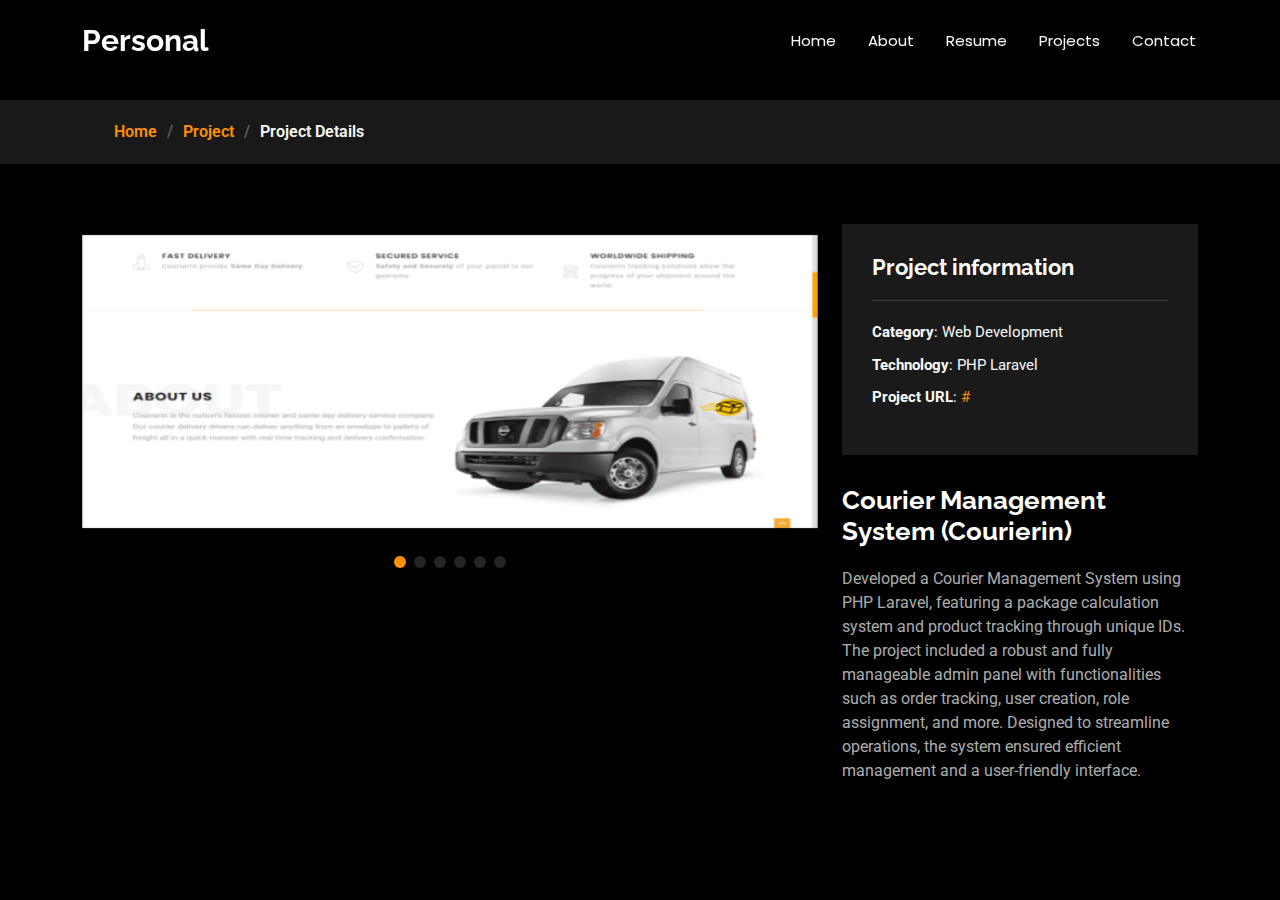
<file: web3.html>
<!DOCTYPE html>
<html lang="en">

<head>
  <meta charset="utf-8">
  <meta content="width=device-width, initial-scale=1.0" name="viewport">
  <title>Adeen Hussain</title>

  <meta name="description" content="">
  <meta name="keywords" content="">

  <!-- Favicons -->
  <link href="assets/img/AT.png" rel="icon">
  <link href="assets/img/apple-touch-icon.png" rel="apple-touch-icon">

  <!-- Fonts -->
  <link href="https://fonts.googleapis.com" rel="preconnect">
  <link href="https://fonts.gstatic.com" rel="preconnect" crossorigin>
  <link href="https://fonts.googleapis.com/css2?family=Roboto:ital,wght@0,100;0,300;0,400;0,500;0,700;0,900;1,100;1,300;1,400;1,500;1,700;1,900&family=Poppins:ital,wght@0,100;0,200;0,300;0,400;0,500;0,600;0,700;0,800;0,900;1,100;1,200;1,300;1,400;1,500;1,600;1,700;1,800;1,900&family=Raleway:ital,wght@0,100;0,200;0,300;0,400;0,500;0,600;0,700;0,800;0,900;1,100;1,200;1,300;1,400;1,500;1,600;1,700;1,800;1,900&display=swap" rel="stylesheet">

  <!-- Vendor CSS Files -->
  <link href="assets/vendor/bootstrap/css/bootstrap.min.css" rel="stylesheet">
  <link href="assets/vendor/bootstrap-icons/bootstrap-icons.css" rel="stylesheet">
  <link href="assets/vendor/aos/aos.css" rel="stylesheet">
  <link href="assets/vendor/swiper/swiper-bundle.min.css" rel="stylesheet">
  <link href="assets/vendor/glightbox/css/glightbox.min.css" rel="stylesheet">

  <!-- Main CSS File -->
  <link href="assets/css/main.css" rel="stylesheet">

  <!-- =======================================================
  * Template Name: Personal
  * Template URL: https://bootstrapmade.com/personal-free-resume-bootstrap-template/
  * Updated: Nov 04 2024 with Bootstrap v5.3.3
  * Author: BootstrapMade.com
  * License: https://bootstrapmade.com/license/
  ======================================================== -->
</head>

<body class="portfolio-details-page">

  <header id="header" class="header d-flex align-items-center fixed-top">
    <div class="container-fluid container-xl position-relative d-flex align-items-center justify-content-between">

      <a href="index.html" class="logo d-flex align-items-center">
        <!-- Uncomment the line below if you also wish to use an image logo -->
        <!-- <img src="assets/img/logo.png" alt=""> -->
        <h1 class="sitename">Personal</h1>
      </a>

      <nav id="navmenu" class="navmenu">
        <ul>
          <li><a href="index.html">Home</a></li>
          <li><a href="about.html">About</a></li>
          <li><a href="resume.html">Resume</a></li>
           
          <li><a href="portfolio.html">Projects</a></li>
          <li><a href="contact.html">Contact</a></li>
        </ul>
        <i class="mobile-nav-toggle d-xl-none bi bi-list"></i>
      </nav>

    </div>
  </header>

  <main class="main">

        <!-- Page Title -->
        <div class="page-title" data-aos="fade">
          <div style="height: 100px;"></div>
          <nav class="breadcrumbs">
            <div class="container">
              <ol>
                <li><a href="index.html">Home</a></li>
                <li><a href="portfolio.html">Project</a></li>
                <li class="current">Project Details</li>
              </ol>
            </div>
          </nav>
        </div><!-- End Page Title -->

    <!-- Portfolio Details Section -->
    <section id="portfolio-details" class="portfolio-details section">

      <div class="container" data-aos="fade-up" data-aos-delay="100">

        <div class="row gy-4">

          <div class="col-lg-8">
            <div class="portfolio-details-slider swiper init-swiper">

              <script type="application/json" class="swiper-config">
                {
                  "loop": true,
                  "speed": 500,
                  "autoplay": {
                    "delay": 2000
                  },
                  "slidesPerView": "auto",
                  "pagination": {
                    "el": ".swiper-pagination",
                    "type": "bullets",
                    "clickable": true
                  }
                }
              </script>

              <div class="swiper-wrapper align-items-center">

                <div class="swiper-slide">
                  <img src="assets/img/portfolio/courier/C2.PNG" alt="">
                </div>

                <div class="swiper-slide">
                  <img src="assets/img/portfolio/courier/C1.PNG" alt="">
                </div>

                <div class="swiper-slide">
                  <img src="assets/img/portfolio/courier/C3.PNG" alt="">
                </div>

                <div class="swiper-slide">
                  <img src="assets/img/portfolio/courier/C4.PNG" alt="">
                </div>

                <div class="swiper-slide">
                  <img src="assets/img/portfolio/courier/C5.PNG" alt="">
                </div>

                <div class="swiper-slide">
                  <img src="assets/img/portfolio/courier/C6.PNG" alt="">
                </div>


              </div>
              <div class="swiper-pagination"></div>
            </div>
          </div>

          <div class="col-lg-4">
            <div class="portfolio-info" data-aos="fade-up" data-aos-delay="200">
              <h3>Project information</h3>
              <ul>
                <li><strong>Category</strong>: Web Development</li>
                <li><strong>Technology</strong>: PHP Laravel</li>
                <li><strong>Project URL</strong>: <a href="#">#</a></li>
              </ul>
            </div>
            <div class="portfolio-description" data-aos="fade-up" data-aos-delay="300">
              <h2>Courier Management System (Courierin)</h2>
              <p>
                Developed a Courier Management System using PHP Laravel, featuring a package calculation system and product tracking through unique IDs. The project included a robust and fully manageable admin panel with functionalities such as order tracking, user creation, role assignment, and more. Designed to streamline operations, the system ensured efficient management and a user-friendly interface.
              </p>
            </div>
          </div>

        </div>

      </div>

    </section><!-- /Portfolio Details Section -->

  </main>

   

  <!-- Scroll Top -->
  <a href="#" id="scroll-top" class="scroll-top d-flex align-items-center justify-content-center"><i class="bi bi-arrow-up-short"></i></a>

  <!-- Preloader -->
  <div id="preloader"></div>

  <!-- Vendor JS Files -->
  <script src="assets/vendor/bootstrap/js/bootstrap.bundle.min.js"></script>
  <script src="assets/vendor/php-email-form/validate.js"></script>
  <script src="assets/vendor/aos/aos.js"></script>
  <script src="assets/vendor/typed.js/typed.umd.js"></script>
  <script src="assets/vendor/purecounter/purecounter_vanilla.js"></script>
  <script src="assets/vendor/waypoints/noframework.waypoints.js"></script>
  <script src="assets/vendor/swiper/swiper-bundle.min.js"></script>
  <script src="assets/vendor/glightbox/js/glightbox.min.js"></script>
  <script src="assets/vendor/imagesloaded/imagesloaded.pkgd.min.js"></script>
  <script src="assets/vendor/isotope-layout/isotope.pkgd.min.js"></script>

  <!-- Main JS File -->
  <script src="assets/js/main.js"></script>

</body>

</html>
</file>
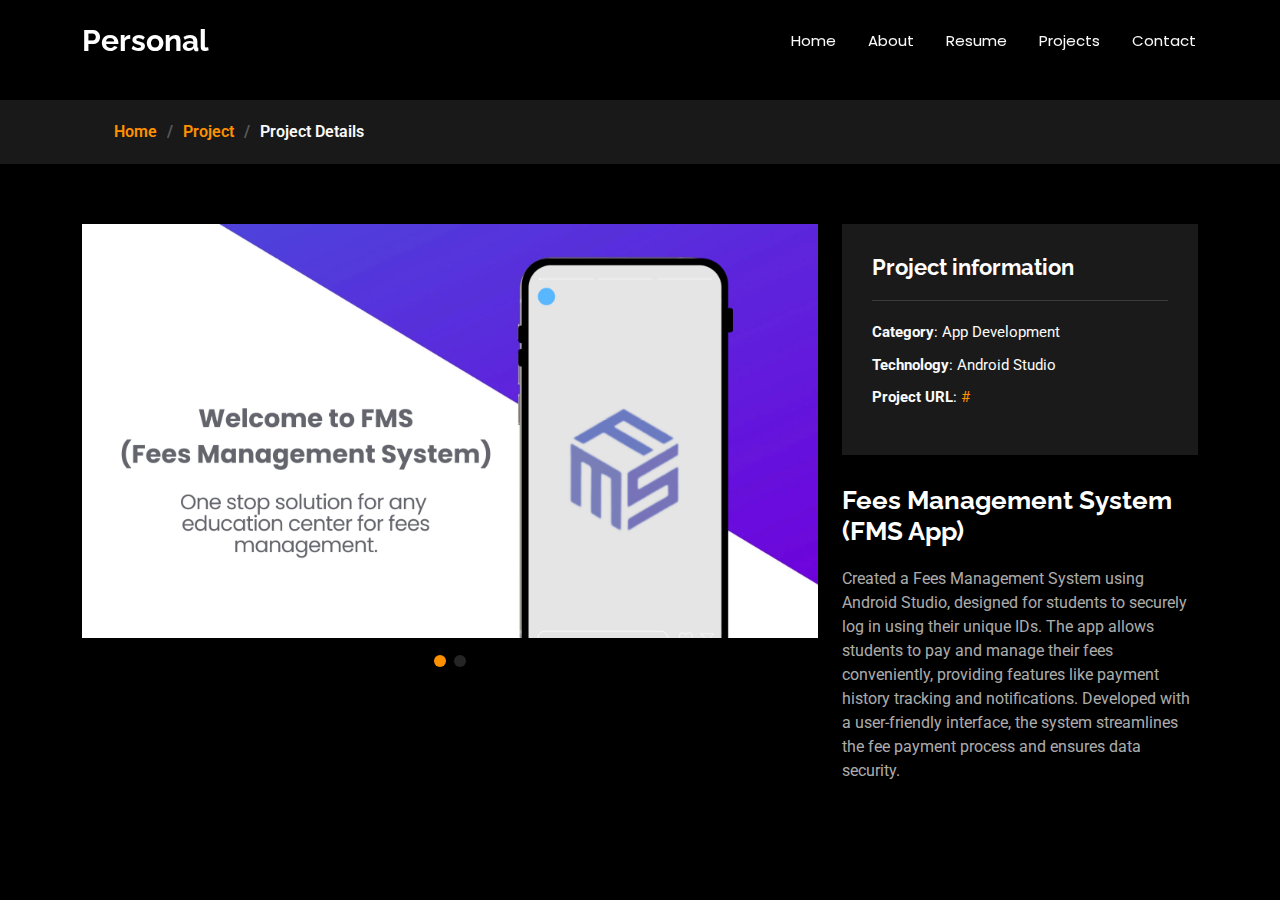
<file: web4.html>
<!DOCTYPE html>
<html lang="en">

<head>
  <meta charset="utf-8">
  <meta content="width=device-width, initial-scale=1.0" name="viewport">
  <title>Adeen Hussain</title>

  <meta name="description" content="">
  <meta name="keywords" content="">

  <!-- Favicons -->
  <link href="assets/img/AT.png" rel="icon">
  <link href="assets/img/apple-touch-icon.png" rel="apple-touch-icon">

  <!-- Fonts -->
  <link href="https://fonts.googleapis.com" rel="preconnect">
  <link href="https://fonts.gstatic.com" rel="preconnect" crossorigin>
  <link href="https://fonts.googleapis.com/css2?family=Roboto:ital,wght@0,100;0,300;0,400;0,500;0,700;0,900;1,100;1,300;1,400;1,500;1,700;1,900&family=Poppins:ital,wght@0,100;0,200;0,300;0,400;0,500;0,600;0,700;0,800;0,900;1,100;1,200;1,300;1,400;1,500;1,600;1,700;1,800;1,900&family=Raleway:ital,wght@0,100;0,200;0,300;0,400;0,500;0,600;0,700;0,800;0,900;1,100;1,200;1,300;1,400;1,500;1,600;1,700;1,800;1,900&display=swap" rel="stylesheet">

  <!-- Vendor CSS Files -->
  <link href="assets/vendor/bootstrap/css/bootstrap.min.css" rel="stylesheet">
  <link href="assets/vendor/bootstrap-icons/bootstrap-icons.css" rel="stylesheet">
  <link href="assets/vendor/aos/aos.css" rel="stylesheet">
  <link href="assets/vendor/swiper/swiper-bundle.min.css" rel="stylesheet">
  <link href="assets/vendor/glightbox/css/glightbox.min.css" rel="stylesheet">

  <!-- Main CSS File -->
  <link href="assets/css/main.css" rel="stylesheet">

  <!-- =======================================================
  * Template Name: Personal
  * Template URL: https://bootstrapmade.com/personal-free-resume-bootstrap-template/
  * Updated: Nov 04 2024 with Bootstrap v5.3.3
  * Author: BootstrapMade.com
  * License: https://bootstrapmade.com/license/
  ======================================================== -->
</head>

<body class="portfolio-details-page">

  <header id="header" class="header d-flex align-items-center fixed-top">
    <div class="container-fluid container-xl position-relative d-flex align-items-center justify-content-between">

      <a href="index.html" class="logo d-flex align-items-center">
        <!-- Uncomment the line below if you also wish to use an image logo -->
        <!-- <img src="assets/img/logo.png" alt=""> -->
        <h1 class="sitename">Personal</h1>
      </a>

      <nav id="navmenu" class="navmenu">
        <ul>
          <li><a href="index.html">Home</a></li>
          <li><a href="about.html">About</a></li>
          <li><a href="resume.html">Resume</a></li>
           
          <li><a href="portfolio.html">Projects</a></li>
          <li><a href="contact.html">Contact</a></li>
        </ul>
        <i class="mobile-nav-toggle d-xl-none bi bi-list"></i>
      </nav>

    </div>
  </header>

  <main class="main">

        <!-- Page Title -->
        <div class="page-title" data-aos="fade">
          <div style="height: 100px;"></div>
          <nav class="breadcrumbs">
            <div class="container">
              <ol>
                <li><a href="index.html">Home</a></li>
                <li><a href="portfolio.html">Project</a></li>
                <li class="current">Project Details</li>
              </ol>
            </div>
          </nav>
        </div><!-- End Page Title -->

    <!-- Portfolio Details Section -->
    <section id="portfolio-details" class="portfolio-details section">

      <div class="container" data-aos="fade-up" data-aos-delay="100">

        <div class="row gy-4">

          <div class="col-lg-8">
            <div class="portfolio-details-slider swiper init-swiper">

              <script type="application/json" class="swiper-config">
                {
                  "loop": true,
                  "speed": 500,
                  "autoplay": {
                    "delay": 2000
                  },
                  "slidesPerView": "auto",
                  "pagination": {
                    "el": ".swiper-pagination",
                    "type": "bullets",
                    "clickable": true
                  }
                }
              </script>

              <div class="swiper-wrapper align-items-center">

                <div class="swiper-slide">
                  <img src="assets/img/portfolio/Welcome to FMS.png" alt="">
                </div>

                <div class="swiper-slide">
                  <img src="assets/img/portfolio/Welcome to FMS.png" alt="">
                </div>

          


              </div>
              <div class="swiper-pagination"></div>
            </div>
          </div>

          <div class="col-lg-4">
            <div class="portfolio-info" data-aos="fade-up" data-aos-delay="200">
              <h3>Project information</h3>
              <ul>
                <li><strong>Category</strong>: App Development</li>
                <li><strong>Technology</strong>: Android Studio</li>
                <li><strong>Project URL</strong>: <a href="#">#</a></li>
              </ul>
            </div>
            <div class="portfolio-description" data-aos="fade-up" data-aos-delay="300">
              <h2>Fees Management System (FMS App)</h2>
              <p>
                Created a Fees Management System using Android Studio, designed for students to securely log in using their unique IDs. The app allows students to pay and manage their fees conveniently, providing features like payment history tracking and notifications. Developed with a user-friendly interface, the system streamlines the fee payment process and ensures data security.
              </p>
            </div>
          </div>

        </div>

      </div>

    </section><!-- /Portfolio Details Section -->

  </main>

   

  <!-- Scroll Top -->
  <a href="#" id="scroll-top" class="scroll-top d-flex align-items-center justify-content-center"><i class="bi bi-arrow-up-short"></i></a>

  <!-- Preloader -->
  <div id="preloader"></div>

  <!-- Vendor JS Files -->
  <script src="assets/vendor/bootstrap/js/bootstrap.bundle.min.js"></script>
  <script src="assets/vendor/php-email-form/validate.js"></script>
  <script src="assets/vendor/aos/aos.js"></script>
  <script src="assets/vendor/typed.js/typed.umd.js"></script>
  <script src="assets/vendor/purecounter/purecounter_vanilla.js"></script>
  <script src="assets/vendor/waypoints/noframework.waypoints.js"></script>
  <script src="assets/vendor/swiper/swiper-bundle.min.js"></script>
  <script src="assets/vendor/glightbox/js/glightbox.min.js"></script>
  <script src="assets/vendor/imagesloaded/imagesloaded.pkgd.min.js"></script>
  <script src="assets/vendor/isotope-layout/isotope.pkgd.min.js"></script>

  <!-- Main JS File -->
  <script src="assets/js/main.js"></script>

</body>

</html>
</file>
<file: assets/css/main.css>
/**
* Template Name: Personal
* Template URL: https://bootstrapmade.com/personal-free-resume-bootstrap-template/
* Updated: Nov 04 2024 with Bootstrap v5.3.3
* Author: BootstrapMade.com
* License: https://bootstrapmade.com/license/
*/

/*--------------------------------------------------------------
# Font & Color Variables
# Help: https://bootstrapmade.com/color-system/
--------------------------------------------------------------*/
/* Fonts */
:root {
  --default-font: "Roboto",  system-ui, -apple-system, "Segoe UI", Roboto, "Helvetica Neue", Arial, "Noto Sans", "Liberation Sans", sans-serif, "Apple Color Emoji", "Segoe UI Emoji", "Segoe UI Symbol", "Noto Color Emoji";
  --heading-font: "Raleway",  sans-serif;
  --nav-font: "Poppins",  sans-serif;
}

/* Global Colors - The following color variables are used throughout the website. Updating them here will change the color scheme of the entire website */
:root { 
  --background-color: #000000; /* Background color for the entire website, including individual sections */
  --default-color: #fafafa; /* Default color used for the majority of the text content across the entire website */
  --heading-color: #ffffff; /* Color for headings, subheadings and title throughout the website */
  --accent-color: #ff9100; /* Accent color that represents your brand on the website. It's used for buttons, links, and other elements that need to stand out */
  --surface-color: #1a1a1a; /* The surface color is used as a background of boxed elements within sections, such as cards, icon boxes, or other elements that require a visual separation from the global background. */
  --contrast-color: #000000; /* Contrast color for text, ensuring readability against backgrounds of accent, heading, or default colors. */
}

/* Nav Menu Colors - The following color variables are used specifically for the navigation menu. They are separate from the global colors to allow for more customization options */
:root {
  --nav-color: #fafafa;  /* The default color of the main navmenu links */
  --nav-hover-color: #ff9100; /* Applied to main navmenu links when they are hovered over or active */
  --nav-mobile-background-color: #1a1a1a; /* Used as the background color for mobile navigation menu */
  --nav-dropdown-background-color: #1a1a1a; /* Used as the background color for dropdown items that appear when hovering over primary navigation items */
  --nav-dropdown-color: #fafafa; /* Used for navigation links of the dropdown items in the navigation menu. */
  --nav-dropdown-hover-color: #ff9100; /* Similar to --nav-hover-color, this color is applied to dropdown navigation links when they are hovered over. */
}

/* Color Presets - These classes override global colors when applied to any section or element, providing reuse of the sam color scheme. */

.light-background {
  --background-color: #1a1a1a;
  --surface-color: #343434;
}

.dark-background {
  --background-color: rgba(15, 15, 15, 0.975);
  --default-color: #ffffff;
  --heading-color: #ffffff;
  --surface-color: #292929f9;
  --contrast-color: #000000;
}

/* Smooth scroll */
:root {
  scroll-behavior: smooth;
}

/*--------------------------------------------------------------
# General Styling & Shared Classes
--------------------------------------------------------------*/
body {
  color: var(--default-color);
  background-color: var(--background-color);
  font-family: var(--default-font);
}

a {
  color: var(--accent-color);
  text-decoration: none;
  transition: 0.3s;
}

a:hover {
  color: color-mix(in srgb, var(--accent-color), transparent 25%);
  text-decoration: none;
}

h1,
h2,
h3,
h4,
h5,
h6 {
  color: var(--heading-color);
  font-family: var(--heading-font);
}

/* PHP Email Form Messages
------------------------------*/
.php-email-form .error-message {
  display: none;
  background: #df1529;
  color: #ffffff;
  text-align: left;
  padding: 15px;
  margin-bottom: 24px;
  font-weight: 600;
}

.php-email-form .sent-message {
  display: none;
  color: #ffffff;
  background: #059652;
  text-align: center;
  padding: 15px;
  margin-bottom: 24px;
  font-weight: 600;
}

.php-email-form .loading {
  display: none;
  background: var(--surface-color);
  text-align: center;
  padding: 15px;
  margin-bottom: 24px;
}

.php-email-form .loading:before {
  content: "";
  display: inline-block;
  border-radius: 50%;
  width: 24px;
  height: 24px;
  margin: 0 10px -6px 0;
  border: 3px solid var(--accent-color);
  border-top-color: var(--surface-color);
  animation: php-email-form-loading 1s linear infinite;
}

@keyframes php-email-form-loading {
  0% {
    transform: rotate(0deg);
  }

  100% {
    transform: rotate(360deg);
  }
}

/*--------------------------------------------------------------
# Global Header
--------------------------------------------------------------*/
.header {
  --background-color: rgba(0, 0, 0, 0);
  color: var(--default-color);
  background-color: var(--background-color);
  padding: 15px 0;
  transition: all 0.5s;
  z-index: 997;
}

.header .logo {
  line-height: 1;
}

.header .logo img {
  max-height: 32px;
  margin-right: 8px;
}

.header .logo h1 {
  font-size: 30px;
  margin: 0;
  font-weight: 700;
  color: var(--heading-color);
}

.scrolled .header {
  box-shadow: 0px 0 18px rgba(0, 0, 0, 0.1);
}

/* Global Header on Scroll
------------------------------*/
.scrolled .header {
  --background-color: rgba(0, 0, 0, 0.8);
}

/*--------------------------------------------------------------
# Navigation Menu
--------------------------------------------------------------*/
/* Desktop Navigation */
@media (min-width: 1200px) {
  .navmenu {
    padding: 0;
  }

  .navmenu ul {
    margin: 0;
    padding: 0;
    display: flex;
    list-style: none;
    align-items: center;
  }

  .navmenu li {
    position: relative;
  }

  .navmenu>ul>li {
    white-space: nowrap;
    padding: 15px 14px;
  }

  .navmenu>ul>li:last-child {
    padding-right: 0;
  }

  .navmenu a,
  .navmenu a:focus {
    color: var(--nav-color);
    font-size: 15px;
    padding: 0 2px;
    font-family: var(--nav-font);
    font-weight: 400;
    display: flex;
    align-items: center;
    justify-content: space-between;
    white-space: nowrap;
    transition: 0.3s;
    position: relative;
  }

  .navmenu a i,
  .navmenu a:focus i {
    font-size: 12px;
    line-height: 0;
    margin-left: 5px;
    transition: 0.3s;
  }

  .navmenu>ul>li>a:before {
    content: "";
    position: absolute;
    height: 2px;
    bottom: -6px;
    left: 0;
    background-color: var(--nav-hover-color);
    visibility: hidden;
    width: 0px;
    transition: all 0.3s ease-in-out 0s;
  }

  .navmenu a:hover:before,
  .navmenu li:hover>a:before,
  .navmenu .active:before {
    visibility: visible;
    width: 25px;
  }

  .navmenu li:hover>a,
  .navmenu .active,
  .navmenu .active:focus {
    color: var(--nav-hover-color);
  }

  .navmenu .dropdown ul {
    margin: 0;
    padding: 10px 0;
    background: var(--nav-dropdown-background-color);
    display: block;
    position: absolute;
    visibility: hidden;
    left: 14px;
    top: 130%;
    opacity: 0;
    transition: 0.3s;
    border-radius: 4px;
    z-index: 99;
    box-shadow: 0px 0px 30px rgba(0, 0, 0, 0.1);
  }

  .navmenu .dropdown ul li {
    min-width: 200px;
  }

  .navmenu .dropdown ul a {
    padding: 10px 20px;
    font-size: 15px;
    text-transform: none;
    color: var(--nav-dropdown-color);
  }

  .navmenu .dropdown ul a i {
    font-size: 12px;
  }

  .navmenu .dropdown ul a:hover,
  .navmenu .dropdown ul .active:hover,
  .navmenu .dropdown ul li:hover>a {
    color: var(--nav-dropdown-hover-color);
  }

  .navmenu .dropdown:hover>ul {
    opacity: 1;
    top: 100%;
    visibility: visible;
  }

  .navmenu .dropdown .dropdown ul {
    top: 0;
    left: -90%;
    visibility: hidden;
  }

  .navmenu .dropdown .dropdown:hover>ul {
    opacity: 1;
    top: 0;
    left: -100%;
    visibility: visible;
  }
}

/* Mobile Navigation */
@media (max-width: 1199px) {
  .mobile-nav-toggle {
    color: var(--nav-color);
    font-size: 28px;
    line-height: 0;
    margin-right: 10px;
    cursor: pointer;
    transition: color 0.3s;
  }

  .navmenu {
    padding: 0;
    z-index: 9997;
  }

  .navmenu ul {
    display: none;
    list-style: none;
    position: absolute;
    inset: 60px 20px 20px 20px;
    padding: 10px 0;
    margin: 0;
    border-radius: 6px;
    background-color: var(--nav-mobile-background-color);
    border: 1px solid color-mix(in srgb, var(--default-color), transparent 90%);
    box-shadow: none;
    overflow-y: auto;
    transition: 0.3s;
    z-index: 9998;
  }

  .navmenu a,
  .navmenu a:focus {
    color: var(--nav-dropdown-color);
    padding: 10px 20px;
    font-family: var(--nav-font);
    font-size: 17px;
    font-weight: 500;
    display: flex;
    align-items: center;
    justify-content: space-between;
    white-space: nowrap;
    transition: 0.3s;
  }

  .navmenu a i,
  .navmenu a:focus i {
    font-size: 12px;
    line-height: 0;
    margin-left: 5px;
    width: 30px;
    height: 30px;
    display: flex;
    align-items: center;
    justify-content: center;
    border-radius: 50%;
    transition: 0.3s;
    background-color: color-mix(in srgb, var(--accent-color), transparent 90%);
  }

  .navmenu a i:hover,
  .navmenu a:focus i:hover {
    background-color: var(--accent-color);
    color: var(--contrast-color);
  }

  .navmenu a:hover,
  .navmenu .active,
  .navmenu .active:focus {
    color: var(--nav-dropdown-hover-color);
  }

  .navmenu .active i,
  .navmenu .active:focus i {
    background-color: var(--accent-color);
    color: var(--contrast-color);
    transform: rotate(180deg);
  }

  .navmenu .dropdown ul {
    position: static;
    display: none;
    z-index: 99;
    padding: 10px 0;
    margin: 10px 20px;
    background-color: var(--nav-dropdown-background-color);
    transition: all 0.5s ease-in-out;
  }

  .navmenu .dropdown ul ul {
    background-color: rgba(33, 37, 41, 0.1);
  }

  .navmenu .dropdown>.dropdown-active {
    display: block;
    background-color: rgba(33, 37, 41, 0.03);
  }

  .mobile-nav-active {
    overflow: hidden;
  }

  .mobile-nav-active .mobile-nav-toggle {
    color: #fff;
    position: absolute;
    font-size: 32px;
    top: 15px;
    right: 15px;
    margin-right: 0;
    z-index: 9999;
  }

  .mobile-nav-active .navmenu {
    position: fixed;
    overflow: hidden;
    inset: 0;
    background: rgba(33, 37, 41, 0.8);
    transition: 0.3s;
  }

  .mobile-nav-active .navmenu>ul {
    display: block;
  }
}

/*--------------------------------------------------------------
# Global Footer
--------------------------------------------------------------*/
.footer {
  color: var(--default-color);
  background-color: var(--background-color);
  font-size: 14px;
  text-align: center;
  padding: 30px 0;
  position: relative;
}

.footer h3 {
  font-size: 36px;
  font-weight: 700;
  position: relative;
  padding: 0;
  margin: 0 0 15px 0;
}

.footer p {
  font-size: 15;
  font-style: italic;
  padding: 0;
  margin: 0 0 30px 0;
}

.footer .social-links {
  margin: 0 0 30px 0;
}

.footer .social-links a {
  font-size: 16px;
  display: flex;
  align-items: center;
  justify-content: center;
  background: var(--accent-color);
  color: var(--contrast-color);
  line-height: 1;
  margin: 0 4px;
  border-radius: 50%;
  text-align: center;
  width: 36px;
  height: 36px;
  transition: 0.3s;
}

.footer .social-links a:hover {
  background: color-mix(in srgb, var(--accent-color), transparent 20%);
  text-decoration: none;
}

.footer .copyright {
  padding-top: 25px;
  border-top: 1px solid color-mix(in srgb, var(--default-color), transparent 90%);
}

.footer .credits {
  font-size: 13px;
  padding-top: 5px;
}

/*--------------------------------------------------------------
# Preloader
--------------------------------------------------------------*/
#preloader {
  position: fixed;
  inset: 0;
  z-index: 999999;
  overflow: hidden;
  background: var(--background-color);
  transition: all 0.6s ease-out;
}

#preloader:before {
  content: "";
  position: fixed;
  top: calc(50% - 30px);
  left: calc(50% - 30px);
  border: 6px solid #ffffff;
  border-color: var(--accent-color) transparent var(--accent-color) transparent;
  border-radius: 50%;
  width: 60px;
  height: 60px;
  animation: animate-preloader 1.5s linear infinite;
}

@keyframes animate-preloader {
  0% {
    transform: rotate(0deg);
  }

  100% {
    transform: rotate(360deg);
  }
}

/*--------------------------------------------------------------
# Scroll Top Button
--------------------------------------------------------------*/
.scroll-top {
  position: fixed;
  visibility: hidden;
  opacity: 0;
  right: 15px;
  bottom: -15px;
  z-index: 99999;
  background-color: var(--accent-color);
  width: 44px;
  height: 44px;
  border-radius: 50px;
  transition: all 0.4s;
}

.scroll-top i {
  font-size: 24px;
  color: var(--contrast-color);
  line-height: 0;
}

.scroll-top:hover {
  background-color: color-mix(in srgb, var(--accent-color), transparent 20%);
  color: var(--contrast-color);
}

.scroll-top.active {
  visibility: visible;
  opacity: 1;
  bottom: 15px;
}

/*--------------------------------------------------------------
# Disable aos animation delay on mobile devices
--------------------------------------------------------------*/
@media screen and (max-width: 768px) {
  [data-aos-delay] {
    transition-delay: 0 !important;
  }
}

/*--------------------------------------------------------------
# Global Page Titles & Breadcrumbs
--------------------------------------------------------------*/
.page-title {
  color: var(--default-color);
  background-color: var(--background-color);
  position: relative;
}

.page-title .heading {
  padding: 160px 0 80px 0;
  border-top: 1px solid color-mix(in srgb, var(--default-color), transparent 90%);
}

.page-title .heading h1 {
  font-size: 38px;
  font-weight: 700;
}

.page-title nav {
  background-color: color-mix(in srgb, var(--default-color), transparent 90%);
  padding: 20px 0;
}

.page-title nav ol {
  display: flex;
  flex-wrap: wrap;
  list-style: none;
  margin: 0;
  font-size: 16px;
  font-weight: 600;
}

.page-title nav ol li+li {
  padding-left: 10px;
}

.page-title nav ol li+li::before {
  content: "/";
  display: inline-block;
  padding-right: 10px;
  color: color-mix(in srgb, var(--default-color), transparent 70%);
}

/*--------------------------------------------------------------
# Global Sections
--------------------------------------------------------------*/
section,
.section {
  color: var(--default-color);
  background-color: var(--background-color);
  padding: 60px 0;
  scroll-margin-top: 100px;
  overflow: clip;
}

@media (max-width: 1199px) {

  section,
  .section {
    scroll-margin-top: 66px;
  }
}

/*--------------------------------------------------------------
# Global Section Titles
--------------------------------------------------------------*/
.section-title {
  padding-bottom: 60px;
  position: relative;
}

.section-title h2 {
  font-size: 14px;
  font-weight: 500;
  padding: 0;
  line-height: 1px;
  margin: 0;
  letter-spacing: 1.5px;
  text-transform: uppercase;
  color: color-mix(in srgb, var(--default-color), transparent 50%);
  position: relative;
}

.section-title h2::after {
  content: "";
  width: 120px;
  height: 1px;
  display: inline-block;
  background: var(--accent-color);
  margin: 4px 10px;
}

.section-title div {
  color: var(--heading-color);
  margin: 0;
  margin: 0;
  font-size: 28px;
  font-weight: 700;
  text-transform: uppercase;
  font-family: var(--heading-font);
}

/*--------------------------------------------------------------
# Hero Section
--------------------------------------------------------------*/
.hero {
  width: 100%;
  min-height: 100vh;
  position: relative;
  padding: 80px 0;
  display: flex;
  align-items: center;
  justify-content: center;
}

.hero img {
  position: absolute;
  inset: 0;
  display: block;
  width: 100%;
  height: 100%;
  object-fit: cover;
  z-index: 1;
}

.hero .container {
  position: relative;
  z-index: 3;
}

.hero h2 {
  margin: 0;
  font-size: 64px;
  font-weight: 700;
}

.hero p {
  margin: 5px 0 0 0;
  font-size: 26px;
}

.hero p span {
  letter-spacing: 1px;
  border-bottom: 2px solid var(--accent-color);
}

.hero .social-links {
  margin-top: 25px;
}

.hero .social-links a {
  background-color: color-mix(in srgb, var(--default-color), transparent 90%);
  color: var(--default-color);
  font-size: 14px;
  width: 40px;
  height: 40px;
  border-radius: 50px;
  display: inline-flex;
  align-items: center;
  justify-content: center;
  margin-right: 20px;
  transition: 0.3s;
}

.hero .social-links a:hover {
  background-color: var(--accent-color);
}

@media (max-width: 768px) {
  .hero h2 {
    font-size: 32px;
  }

  .hero p {
    font-size: 20px;
  }
}

/*--------------------------------------------------------------
# About Section
--------------------------------------------------------------*/
.about .content h2 {
  font-weight: 700;
  font-size: 24px;
}

.about .content ul {
  list-style: none;
  padding: 0;
}

.about .content ul li {
  margin-bottom: 20px;
  display: flex;
  align-items: center;
}

.about .content ul strong {
  margin-right: 10px;
}

.about .content ul i {
  font-size: 16px;
  margin-right: 5px;
  color: var(--accent-color);
  line-height: 0;
}

/*--------------------------------------------------------------
# Stats Section
--------------------------------------------------------------*/
.stats i {
  background-color: var(--surface-color);
  color: var(--accent-color);
  box-shadow: 0px 2px 25px rgba(0, 0, 0, 0.1);
  width: 54px;
  height: 54px;
  font-size: 24px;
  border-radius: 50px;
  border: 2px solid var(--background-color);
  display: inline-flex;
  align-items: center;
  justify-content: center;
  position: relative;
  z-index: 1;
}

.stats .stats-item {
  background-color: var(--surface-color);
  margin-top: -27px;
  padding: 30px 30px 25px 30px;
  width: 100%;
  position: relative;
  text-align: center;
  box-shadow: 0px 2px 35px rgba(0, 0, 0, 0.1);
  border-radius: 4px;
  z-index: 0;
}

.stats .stats-item span {
  font-size: 36px;
  display: block;
  font-weight: 700;
  color: color-mix(in srgb, var(--default-color), transparent 20%);
}

.stats .stats-item p {
  padding: 0;
  margin: 0;
  font-family: var(--heading-font);
  font-size: 16px;
}

/*--------------------------------------------------------------
# Skills Section
--------------------------------------------------------------*/
.skills .progress {
  height: 60px;
  display: block;
  background: none;
  border-radius: 0;
}

.skills .progress .skill {
  color: var(--heading-color);
  padding: 0;
  margin: 0 0 6px 0;
  text-transform: uppercase;
  display: block;
  font-weight: 600;
  font-family: var(--heading-font);
}

.skills .progress .skill .val {
  float: right;
  font-style: normal;
}

.skills .progress-bar-wrap {
  background: color-mix(in srgb, var(--default-color), transparent 90%);
  height: 10px;
}

.skills .progress-bar {
  width: 1px;
  height: 10px;
  transition: 0.9s;
  background-color: var(--accent-color);
}

/*--------------------------------------------------------------
# Interests Section
--------------------------------------------------------------*/
.interests .features-item {
  background-color: var(--surface-color);
  display: flex;
  align-items: center;
  padding: 20px;
  transition: 0.3s;
  border: 1px solid color-mix(in srgb, var(--default-color), transparent 90%);
  position: relative;
}

.interests .features-item i {
  font-size: 32px;
  padding-right: 10px;
  line-height: 0;
}

.interests .features-item h3 {
  font-weight: 700;
  margin: 0;
  padding: 0;
  line-height: 1;
  font-size: 16px;
}

.interests .features-item h3 a {
  color: var(--heading-color);
  transition: 0.3s;
}

.interests .features-item:hover {
  border-color: var(--accent-color);
}

.interests .features-item:hover h3 a {
  color: var(--accent-color);
}

/*--------------------------------------------------------------
# Testimonials Section
--------------------------------------------------------------*/
.testimonials .testimonials-carousel,
.testimonials .testimonials-slider {
  overflow: hidden;
}

.testimonials .testimonial-item {
  box-sizing: content-box;
  min-height: 320px;
}

.testimonials .testimonial-item .testimonial-img {
  width: 90px;
  border-radius: 50%;
  margin: -40px 0 0 40px;
  position: relative;
  z-index: 2;
  border: 6px solid var(--background-color);
}

.testimonials .testimonial-item h3 {
  font-size: 18px;
  font-weight: bold;
  margin: 10px 0 5px 45px;
}

.testimonials .testimonial-item h4 {
  font-size: 14px;
  color: color-mix(in srgb, var(--default-color), transparent 20%);
  margin: 0 0 0 45px;
}

.testimonials .testimonial-item .quote-icon-left,
.testimonials .testimonial-item .quote-icon-right {
  color: color-mix(in srgb, var(--accent-color), transparent 50%);
  font-size: 26px;
  line-height: 0;
}

.testimonials .testimonial-item .quote-icon-left {
  display: inline-block;
  left: -5px;
  position: relative;
}

.testimonials .testimonial-item .quote-icon-right {
  display: inline-block;
  right: -5px;
  position: relative;
  top: 10px;
  transform: scale(-1, -1);
}

.testimonials .testimonial-item p {
  font-style: italic;
  margin: 0 15px 0 15px;
  padding: 20px 20px 60px 20px;
  background: var(--surface-color);
  border-radius: 6px;
  position: relative;
  z-index: 1;
}

.testimonials .swiper-wrapper {
  height: auto;
}

.testimonials .swiper-pagination {
  margin-top: 20px;
  position: relative;
}

.testimonials .swiper-pagination .swiper-pagination-bullet {
  width: 12px;
  height: 12px;
  background-color: var(--background-color);
  opacity: 1;
  border: 1px solid var(--accent-color);
}

.testimonials .swiper-pagination .swiper-pagination-bullet-active {
  background-color: var(--accent-color);
}

/*--------------------------------------------------------------
# Resume Section
--------------------------------------------------------------*/
.resume .resume-title {
  color: var(--heading-color);
  font-size: 26px;
  font-weight: 700;
  margin-top: 20px;
  margin-bottom: 20px;
}

.resume .resume-item {
  padding: 0 0 20px 20px;
  margin-top: -2px;
  border-left: 2px solid var(--accent-color);
  position: relative;
}

.resume .resume-item h4 {
  line-height: 18px;
  font-size: 18px;
  font-weight: 600;
  text-transform: uppercase;
  color: color-mix(in srgb, var(--default-color), transparent 20%);
  margin-bottom: 10px;
}

.resume .resume-item h5 {
  font-size: 16px;
  padding: 5px 15px;
  display: inline-block;
  font-weight: 600;
  margin-bottom: 10px;
}

.resume .resume-item ul {
  padding-left: 20px;
}

.resume .resume-item ul li {
  padding-bottom: 10px;
}

.resume .resume-item:last-child {
  padding-bottom: 0;
}

.resume .resume-item::before {
  content: "";
  position: absolute;
  width: 16px;
  height: 16px;
  border-radius: 50px;
  left: -9px;
  top: 0;
  background: var(--background-color);
  border: 2px solid var(--accent-color);
}

/*--------------------------------------------------------------
# Services Section
--------------------------------------------------------------*/
.services .service-item {
  background-color: var(--surface-color);
  text-align: center;
  padding: 80px 20px;
  transition: all ease-in-out 0.3s;
  height: 100%;
}

.services .service-item .icon {
  margin: 0 auto;
  width: 64px;
  height: 64px;
  background: var(--accent-color);
  border-radius: 4px;
  display: flex;
  align-items: center;
  justify-content: center;
  margin-bottom: 20px;
  transition: 0.3s;
  transform-style: preserve-3d;
}

.services .service-item .icon i {
  color: var(--contrast-color);
  font-size: 28px;
  transition: ease-in-out 0.3s;
}

.services .service-item .icon::before {
  position: absolute;
  content: "";
  left: -8px;
  top: -8px;
  height: 100%;
  width: 100%;
  background: color-mix(in srgb, var(--accent-color), transparent 80%);
  border-radius: 5px;
  transition: all 0.3s ease-out 0s;
  transform: translateZ(-1px);
}

.services .service-item h3 {
  font-weight: 700;
  margin: 10px 0 15px 0;
  font-size: 22px;
}

.services .service-item p {
  line-height: 24px;
  font-size: 14px;
  margin-bottom: 0;
}

.services .service-item:hover {
  background: var(--accent-color);
  border-color: var(--accent-color);
}

.services .service-item:hover .icon {
  background: var(--surface-color);
}

.services .service-item:hover .icon i {
  color: var(--accent-color);
}

.services .service-item:hover .icon::before {
  background: color-mix(in srgb, var(--background-color), transparent 70%);
}

.services .service-item:hover h3,
.services .service-item:hover p {
  color: var(--contrast-color);
}

/*--------------------------------------------------------------
# Service Details Section
--------------------------------------------------------------*/
.service-details .services-list {
  background-color: var(--surface-color);
  padding: 10px 30px;
  border: 1px solid color-mix(in srgb, var(--default-color), transparent 90%);
  margin-bottom: 20px;
}

.service-details .services-list a {
  display: block;
  line-height: 1;
  padding: 8px 0 8px 15px;
  border-left: 3px solid color-mix(in srgb, var(--default-color), transparent 70%);
  margin: 20px 0;
  color: color-mix(in srgb, var(--default-color), transparent 20%);
  transition: 0.3s;
}

.service-details .services-list a.active {
  color: var(--heading-color);
  font-weight: 700;
  border-color: var(--accent-color);
}

.service-details .services-list a:hover {
  border-color: var(--accent-color);
}

.service-details .services-img {
  margin-bottom: 20px;
}

.service-details h3 {
  font-size: 26px;
  font-weight: 700;
}

.service-details h4 {
  font-size: 20px;
  font-weight: 700;
}

.service-details p {
  font-size: 15px;
}

.service-details ul {
  list-style: none;
  padding: 0;
  font-size: 15px;
}

.service-details ul li {
  padding: 5px 0;
  display: flex;
  align-items: center;
}

.service-details ul i {
  font-size: 20px;
  margin-right: 8px;
  color: var(--accent-color);
}

/*--------------------------------------------------------------
# Portfolio Section
--------------------------------------------------------------*/
.portfolio .portfolio-filters {
  padding: 0;
  margin: 0 auto 20px auto;
  list-style: none;
  text-align: center;
}

.portfolio .portfolio-filters li {
  cursor: pointer;
  display: inline-block;
  padding: 0;
  font-size: 18px;
  font-weight: 500;
  margin: 0 10px;
  line-height: 1;
  margin-bottom: 5px;
  transition: all 0.3s ease-in-out;
}

.portfolio .portfolio-filters li:hover,
.portfolio .portfolio-filters li.filter-active {
  color: var(--accent-color);
}

.portfolio .portfolio-filters li:first-child {
  margin-left: 0;
}

.portfolio .portfolio-filters li:last-child {
  margin-right: 0;
}

@media (max-width: 575px) {
  .portfolio .portfolio-filters li {
    font-size: 14px;
    margin: 0 5px;
  }
}

.portfolio .portfolio-content {
  position: relative;
  overflow: hidden;
}

.portfolio .portfolio-content img {
  transition: 0.3s;
}

.portfolio .portfolio-content .portfolio-info {
  opacity: 0;
  position: absolute;
  inset: 0;
  z-index: 3;
  transition: all ease-in-out 0.3s;
  background: rgba(0, 0, 0, 0.6);
  padding: 15px;
}

.portfolio .portfolio-content .portfolio-info h4 {
  font-size: 14px;
  padding: 5px 10px;
  font-weight: 400;
  color: #ffffff;
  display: inline-block;
  background-color: var(--accent-color);
}

.portfolio .portfolio-content .portfolio-info p {
  position: absolute;
  bottom: 10px;
  text-align: center;
  display: inline-block;
  left: 0;
  right: 0;
  font-size: 16px;
  font-weight: 600;
  color: rgba(255, 255, 255, 0.8);
}

.portfolio .portfolio-content .portfolio-info .preview-link,
.portfolio .portfolio-content .portfolio-info .details-link {
  position: absolute;
  left: calc(50% - 40px);
  font-size: 26px;
  top: calc(50% - 14px);
  color: #fff;
  transition: 0.3s;
  line-height: 1.2;
}

.portfolio .portfolio-content .portfolio-info .preview-link:hover,
.portfolio .portfolio-content .portfolio-info .details-link:hover {
  color: var(--accent-color);
}

.portfolio .portfolio-content .portfolio-info .details-link {
  left: 50%;
  font-size: 34px;
  line-height: 0;
}

.portfolio .portfolio-content:hover .portfolio-info {
  opacity: 1;
}

.portfolio .portfolio-content:hover img {
  transform: scale(1.1);
}

/*--------------------------------------------------------------
# Portfolio Details Section
--------------------------------------------------------------*/
.portfolio-details .portfolio-details-slider img {
  width: 100%;
}

.portfolio-details .portfolio-details-slider .swiper-pagination {
  margin-top: 20px;
  position: relative;
}

.portfolio-details .portfolio-details-slider .swiper-pagination .swiper-pagination-bullet {
  width: 12px;
  height: 12px;
  background-color: color-mix(in srgb, var(--default-color), transparent 85%);
  opacity: 1;
}

.portfolio-details .portfolio-details-slider .swiper-pagination .swiper-pagination-bullet-active {
  background-color: var(--accent-color);
}

.portfolio-details .portfolio-info {
  background-color: var(--surface-color);
  padding: 30px;
  box-shadow: 0px 0 30px rgba(0, 0, 0, 0.1);
}

.portfolio-details .portfolio-info h3 {
  font-size: 22px;
  font-weight: 700;
  margin-bottom: 20px;
  padding-bottom: 20px;
  border-bottom: 1px solid color-mix(in srgb, var(--default-color), transparent 85%);
}

.portfolio-details .portfolio-info ul {
  list-style: none;
  padding: 0;
  font-size: 15px;
}

.portfolio-details .portfolio-info ul li+li {
  margin-top: 10px;
}

.portfolio-details .portfolio-description {
  padding-top: 30px;
}

.portfolio-details .portfolio-description h2 {
  font-size: 26px;
  font-weight: 700;
  margin-bottom: 20px;
}

.portfolio-details .portfolio-description p {
  padding: 0;
  color: color-mix(in srgb, var(--default-color), transparent 30%);
}

/*--------------------------------------------------------------
# Starter Section Section
--------------------------------------------------------------*/
.starter-section {
  /* Add your styles here */
}

/*--------------------------------------------------------------
# Contact Section
--------------------------------------------------------------*/
.contact .info-item {
  box-shadow: 0px 0px 20px rgba(0, 0, 0, 0.1);
  padding: 20px 30px;
}

.contact .info-item .icon {
  color: var(--contrast-color);
  background-color: var(--accent-color);
  width: 56px;
  height: 56px;
  font-size: 24px;
  display: flex;
  justify-content: center;
  align-items: center;
  transition: all 0.3s ease-in-out;
  border-radius: 50%;
  margin-right: 15px;
}

.contact .info-item h3 {
  font-size: 18px;
  font-weight: 700;
  margin: 0 0 2px 0;
}

.contact .info-item p {
  padding: 0;
  margin-bottom: 0;
  font-size: 14px;
}

.contact .info-item .social-links a {
  font-size: 24px;
  display: inline-block;
  line-height: 1;
  margin: 4px 6px 0 0;
  transition: 0.3s;
  color: color-mix(in srgb, var(--default-color), transparent 50%);
}

.contact .info-item .social-links a:hover {
  color: var(--accent-color);
}

.contact .php-email-form {
  box-shadow: 0px 0px 20px rgba(0, 0, 0, 0.1);
  padding: 30px;
  margin-top: 30px;
}

@media (max-width: 575px) {
  .contact .php-email-form {
    padding: 20px;
  }
}

.contact .php-email-form input[type=text],
.contact .php-email-form input[type=email],
.contact .php-email-form textarea {
  color: var(--default-color);
  background-color: color-mix(in srgb, var(--background-color), transparent 50%);
  border-color: color-mix(in srgb, var(--default-color), transparent 80%);
  font-size: 14px;
  padding: 10px 15px;
  box-shadow: none;
  border-radius: 0;
}

.contact .php-email-form input[type=text]:focus,
.contact .php-email-form input[type=email]:focus,
.contact .php-email-form textarea:focus {
  border-color: var(--accent-color);
}

.contact .php-email-form input[type=text]::placeholder,
.contact .php-email-form input[type=email]::placeholder,
.contact .php-email-form textarea::placeholder {
  color: color-mix(in srgb, var(--default-color), transparent 70%);
}

.contact .php-email-form button[type=submit] {
  color: var(--contrast-color);
  background: var(--accent-color);
  border: 0;
  padding: 10px 30px;
  transition: 0.4s;
  border-radius: 50px;
}

.contact .php-email-form button[type=submit]:hover {
  background: color-mix(in srgb, var(--accent-color), transparent 20%);
}
</file>
